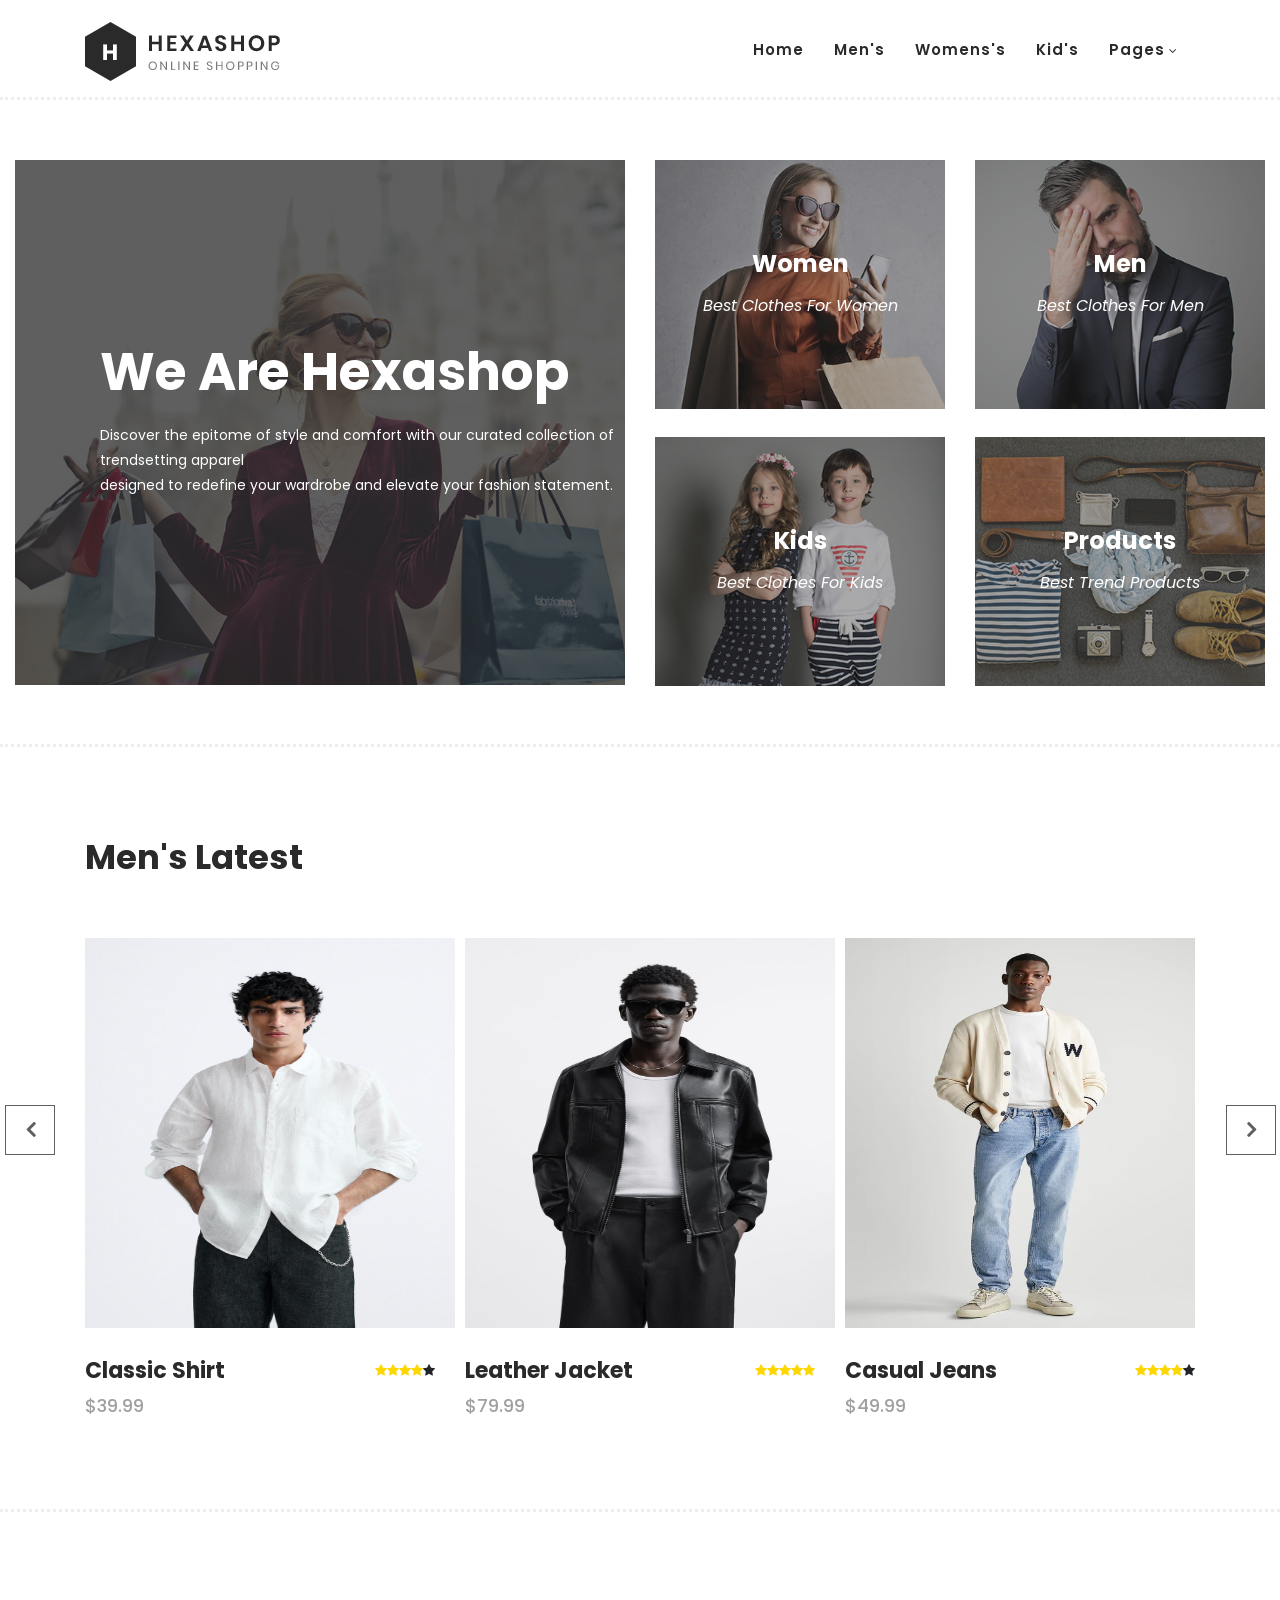
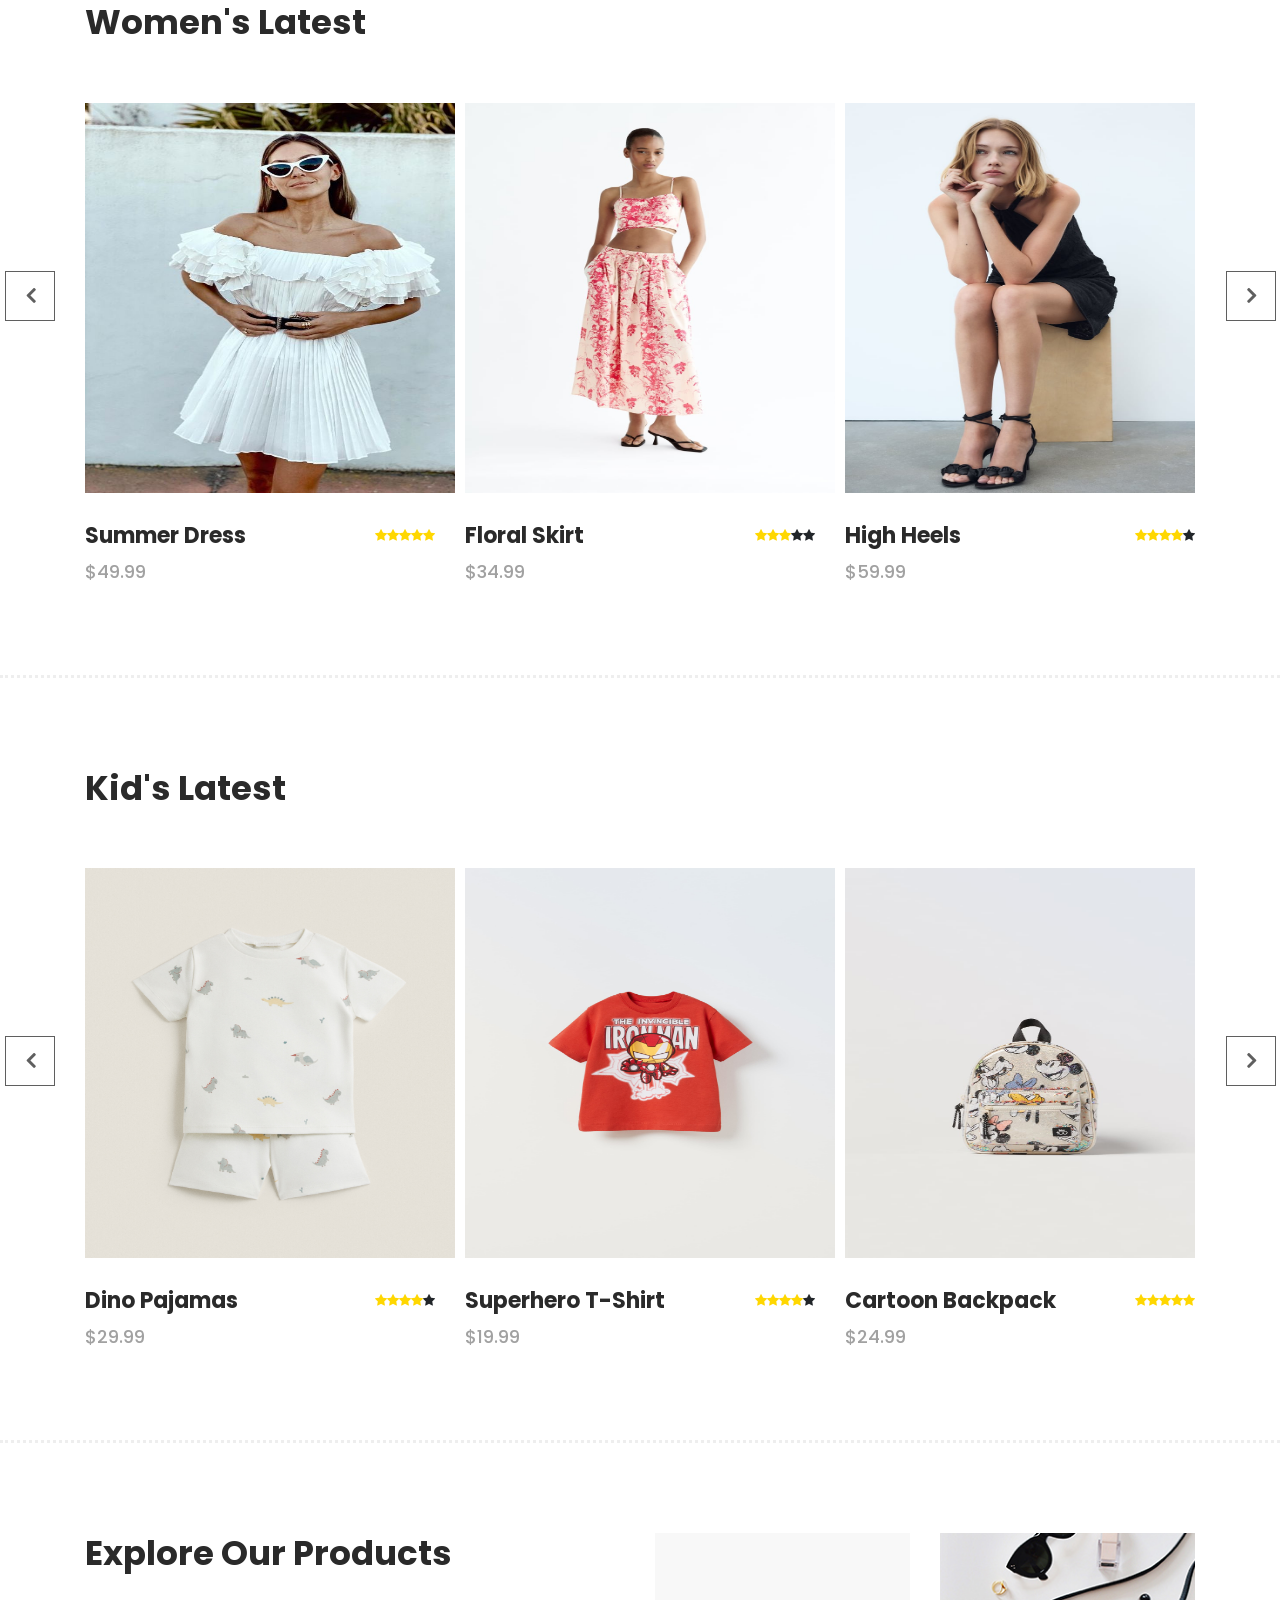
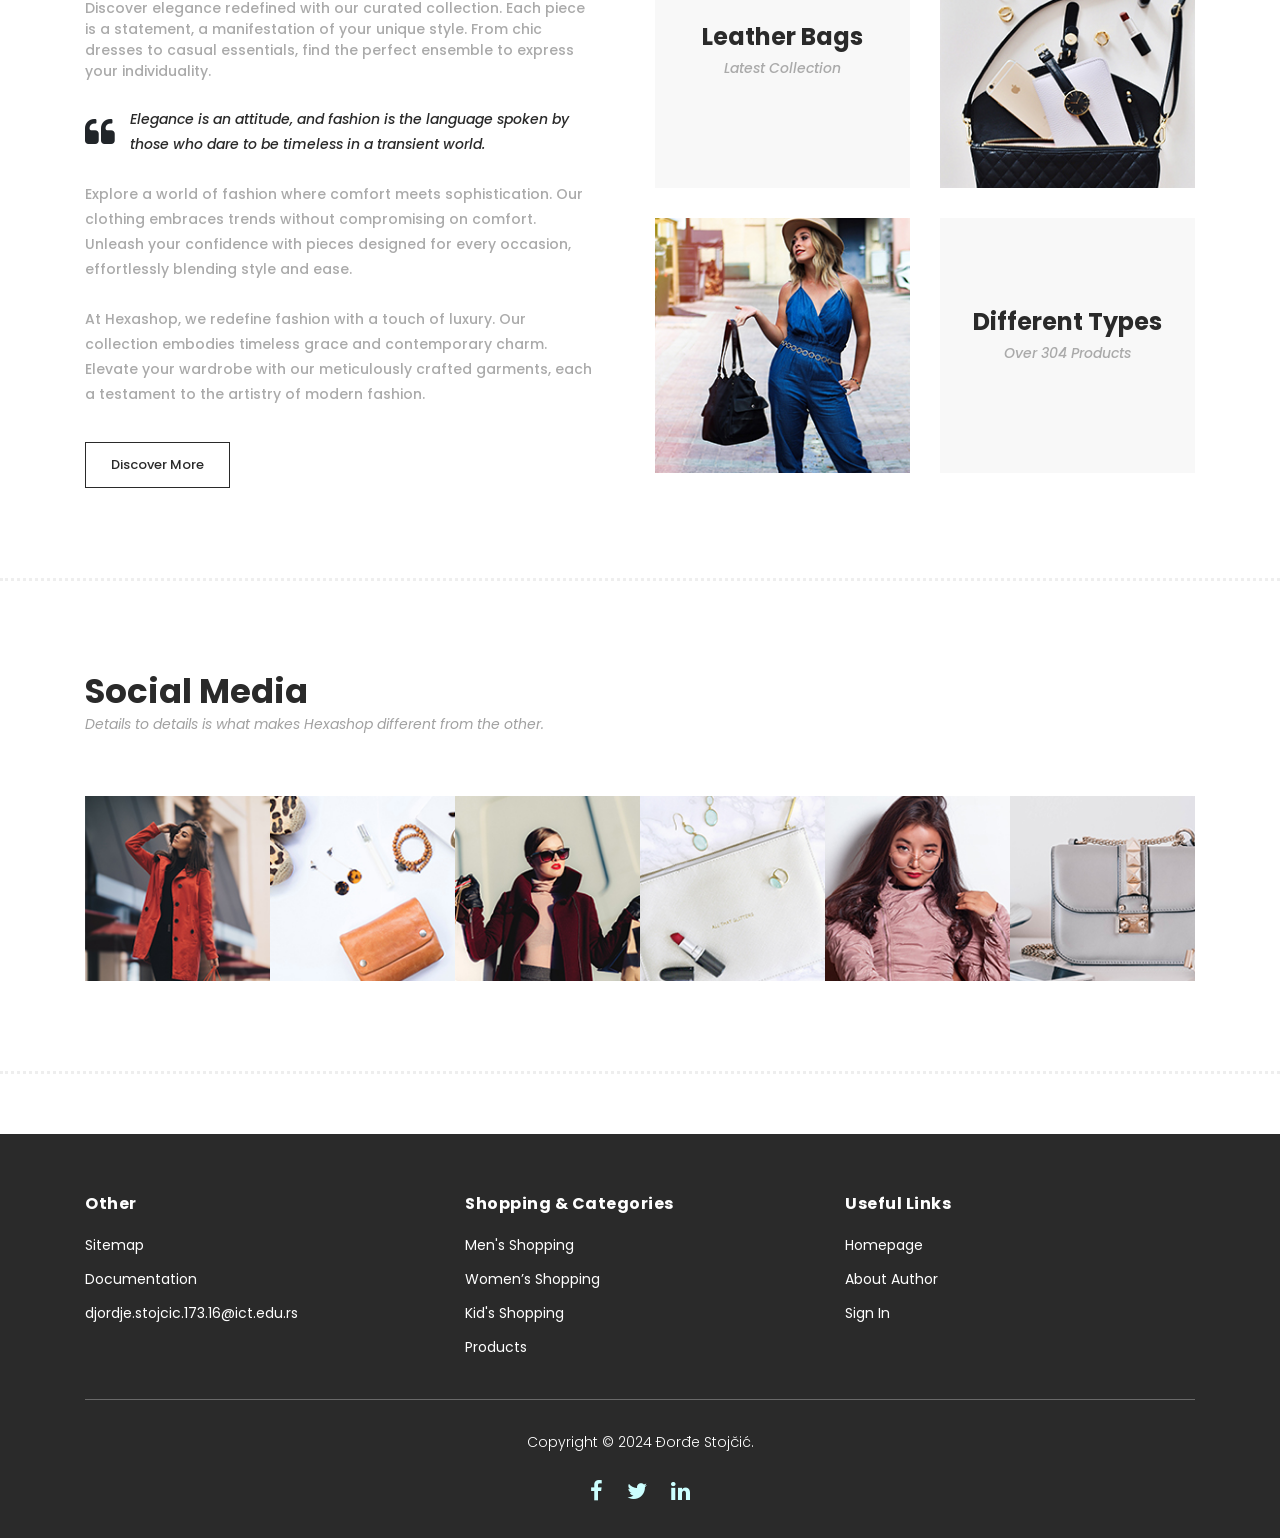
<file: index.html>
<!DOCTYPE html>
<html lang="en">

  <head>
    <meta charset="utf-8">
    <meta name="viewport" content="width=device-width, initial-scale=1, shrink-to-fit=no">
    <meta name="description" content="">
    <meta name="author" content="">
    <link href="https://fonts.googleapis.com/css?family=Poppins:100,200,300,400,500,600,700,800,900&display=swap" rel="stylesheet">

    <title>Hexashop Ecommerce HTML CSS Template</title>


    <!-- Additional CSS Files -->
    <link rel="stylesheet" type="text/css" href="assets/css/bootstrap.min.css">
    <link rel="stylesheet" type="text/css" href="assets/css/font-awesome.css">
    <link rel="stylesheet" href="assets/css/templatemo-hexashop.css">
    <link rel="stylesheet" href="assets/css/owl-carousel.css">
    <link rel="stylesheet" href="assets/css/lightbox.css">
    <link rel="stylesheet" href="assets/css/style.css">
    </head>
    
    <body>

    <!-- ***** Header Area Start ***** -->
    <header class="header-area header-sticky">
        <div class="container">
            <div class="row">
                <div class="col-12">
                    <nav class="main-nav">
                        <a href="index.html" class="logo">
                            <img src="assets/images/logo.png">
                        </a>
                        <ul class="nav">
                            
                        </ul>        
                        <a class='menu-trigger'>
                            <span>Menu</span>
                        </a>
                    </nav>
                </div>
            </div>
        </div>
    </header>
    <div class="main-banner" id="top">
        <div class="container-fluid">
            <div class="row" id="header">
               <!-- Dinamicki ispis XML -->
            </div>
        </div>
    </div>
    <section class="section" id="men">
        <div class="container">
            <div class="row">
                <div class="col-lg-6">
                    <div class="section-heading">
                        <h2>Men's Latest</h2>
                    </div>
                </div>
            </div>
        </div>
        <div class="container">
            <div class="row">
                <div class="col-lg-12">
                    <div class="men-item-carousel">
                        <div class="owl-men-item owl-carousel" id="men-carousel">
                            <!-- Dinamicko ispisvanje JSON -->
                        </div>
                    </div>
                </div>
            </div>
        </div>
    </section>

    <section class="section" id="women">
        <div class="container">
            <div class="row">
                <div class="col-lg-6">
                    <div class="section-heading">
                        <h2>Women's Latest</h2>
                    </div>
                </div>
            </div>
        </div>
        <div class="container">
            <div class="row">
                <div class="col-lg-12">
                    <div class="women-item-carousel">
                        <div class="owl-women-item owl-carousel" id="women-carousel">
                            <!-- Dinamicko ispisvanje JSON -->
                        </div>
                    </div>
                </div>
            </div>
        </div>
    </section>

    <section class="section" id="kids">
        <div class="container">
            <div class="row">
                <div class="col-lg-6">
                    <div class="section-heading">
                        <h2>Kid's Latest</h2>
                    </div>
                </div>
            </div>
        </div>
        <div class="container">
            <div class="row">
                <div class="col-lg-12">
                    <div class="kid-item-carousel">
                        <div class="owl-kid-item owl-carousel" id="kids-carousel">
                            <!-- Dinamicko ispisivanje json podacima -->
                        </div>
                    </div>
                </div>
            </div>
        </div>
    </section>
    <section class="section" id="explore">
        <div class="container">
            <div class="row" id="explore_row">
                <!-- Dinamicko ispisvanje  XML-->
            </div>
        </div>
    </section>
    <section class="section" id="social">
        <div class="container">
            <div class="row">
                <div class="col-lg-12">
                    <div class="section-heading">
                        <h2>Social Media</h2>
                        <span>Details to details is what makes Hexashop different from the other.</span>
                    </div>
                </div>
            </div>
        </div>
        <div class="container">
            <div class="row images" id="instagram">
                <!-- Dinamicki ispis JSON-->
            </div>
        </div>
    </section>

    <footer>
        <div class="container">
            <div class="row" id="footer">
                <!-- Dinamicki ispis JSON-->
            </div>
        </div>
    </footer>
    
    <script src="assets/js/jquery-2.1.0.min.js"></script>

    <script src="assets/js/popper.js"></script>
    <script src="assets/js/bootstrap.min.js"></script>

    <!-- Moj JS -->
    <script src="assets/js/dinamicko-ispisivanje.js"></script>

    <script src="assets/js/owl-carousel.js"></script>
    <script src="assets/js/accordions.js"></script>
    <script src="assets/js/datepicker.js"></script>
    <script src="assets/js/scrollreveal.min.js"></script>
    <script src="assets/js/waypoints.min.js"></script>
    <script src="assets/js/jquery.counterup.min.js"></script>
    <script src="assets/js/imgfix.min.js"></script> 
    <script src="assets/js/slick.js"></script> 
    <script src="assets/js/lightbox.js"></script> 
    <script src="assets/js/isotope.js"></script> 

    <!-- Moj JS -->
    <script src="assets/js/main.js"></script>


    <script>

        $(function() {
            var selectedClass = "";
            $("p").click(function(){
            selectedClass = $(this).attr("data-rel");
            $("#portfolio").fadeTo(50, 0.1);
                $("#portfolio div").not("."+selectedClass).fadeOut();
            setTimeout(function() {
              $("."+selectedClass).fadeIn();
              $("#portfolio").fadeTo(50, 1);
            }, 500);
                
            });
        });

    </script>

  </body>
</html>
</file>
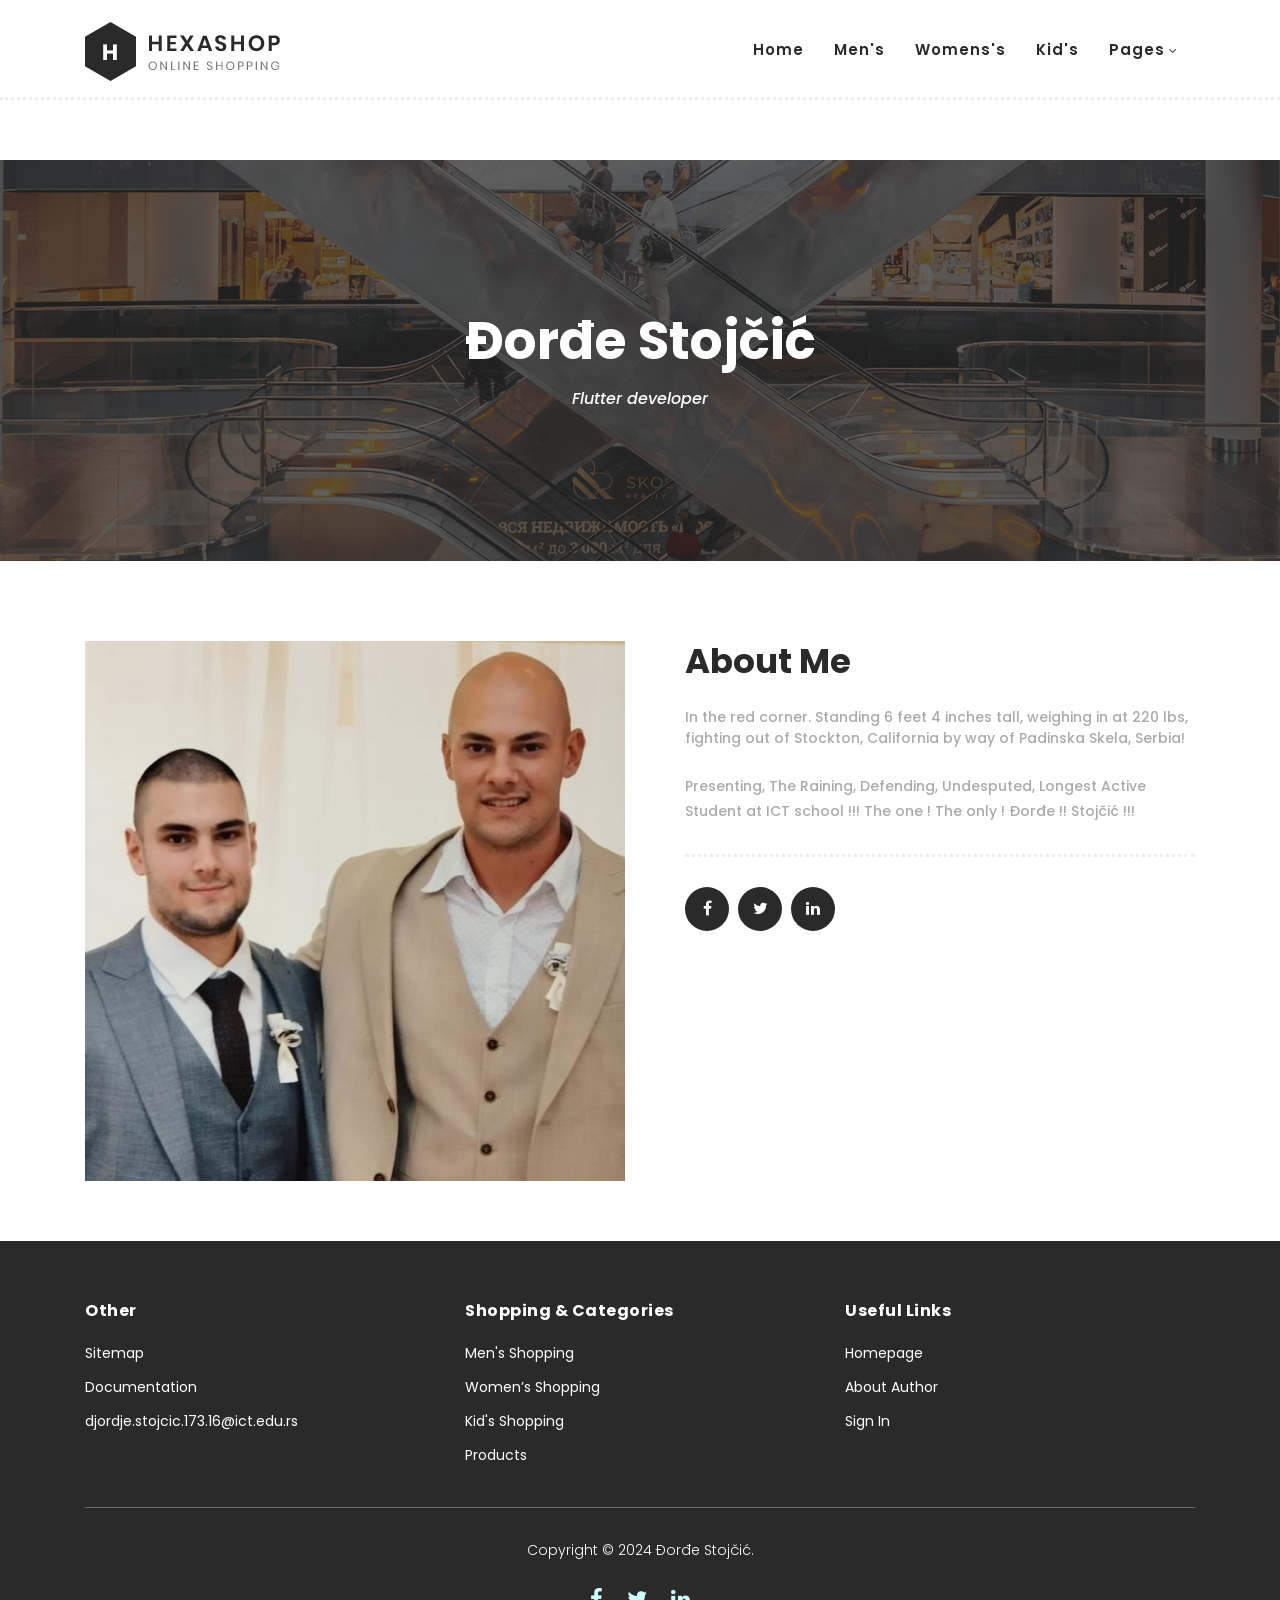
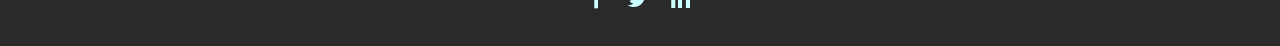
<file: assets/pages/about.html>
<!DOCTYPE html>
<html lang="en">

  <head>
    <meta charset="utf-8">
    <meta name="viewport" content="width=device-width, initial-scale=1, shrink-to-fit=no">
    <meta name="description" content="">
    <meta name="author" content="">
    <link href="https://fonts.googleapis.com/css?family=Poppins:100,200,300,400,500,600,700,800,900&display=swap" rel="stylesheet">

    <title>Hexashop - About Page</title>

    <link rel="stylesheet" type="text/css" href="../css/bootstrap.min.css">
    <link rel="stylesheet" type="text/css" href="../css/font-awesome.css">
    <link rel="stylesheet" href="../css/templatemo-hexashop.css">
    <link rel="stylesheet" href="../css/owl-carousel.css">
    <link rel="stylesheet" href="../css/lightbox.css">
    <link rel="stylesheet" href="../css/style.css">
    </head>
    
    <body>

    <header class="header-area header-sticky">
        <div class="container">
            <div class="row">
                <div class="col-12">
                    <nav class="main-nav">
                        <a href="../../index.html" class="logo">
                            <img src="../images/logo.png">
                        </a>
                        <ul class="nav">
                            <!-- Dinamicko ispisvanje sa json podacima -->
                        </ul>    
                        <a class='menu-trigger'>
                            <span>Menu</span>
                        </a>
                    </nav>
                </div>
            </div>
        </div>
    </header>
    <section id="autor">
            <!-- Dinamicko ispisivanje XML -->
    </section>
    <footer>
        <div class="container">
            <div class="row" id="footer">
                <!-- Dinamicki ispisan -->
            </div>
        </div>
    </footer>
    

   <script src="../js/jquery-2.1.0.min.js"></script>

   <script src="../js/popper.js"></script>
   <script src="../js/bootstrap.min.js"></script>

   <script src="../js/dinamicko-ispisivanje.js"></script>

   <script src="../js/owl-carousel.js"></script>
   <script src="../js/accordions.js"></script>
   <script src="../js/datepicker.js"></script>
   <script src="../js/scrollreveal.min.js"></script>
   <script src="../js/waypoints.min.js"></script>
   <script src="../js/jquery.counterup.min.js"></script>
   <script src="../js/imgfix.min.js"></script> 
   <script src="../js/slick.js"></script> 
   <script src="../js/lightbox.js"></script> 
   <script src="../js/isotope.js"></script> 

    <script>

        $(function() {
            var selectedClass = "";
            $("p").click(function(){
            selectedClass = $(this).attr("data-rel");
            $("#portfolio").fadeTo(50, 0.1);
                $("#portfolio div").not("."+selectedClass).fadeOut();
            setTimeout(function() {
              $("."+selectedClass).fadeIn();
              $("#portfolio").fadeTo(50, 1);
            }, 500);
                
            });
        });

    </script>

  </body>

</html>
</file>
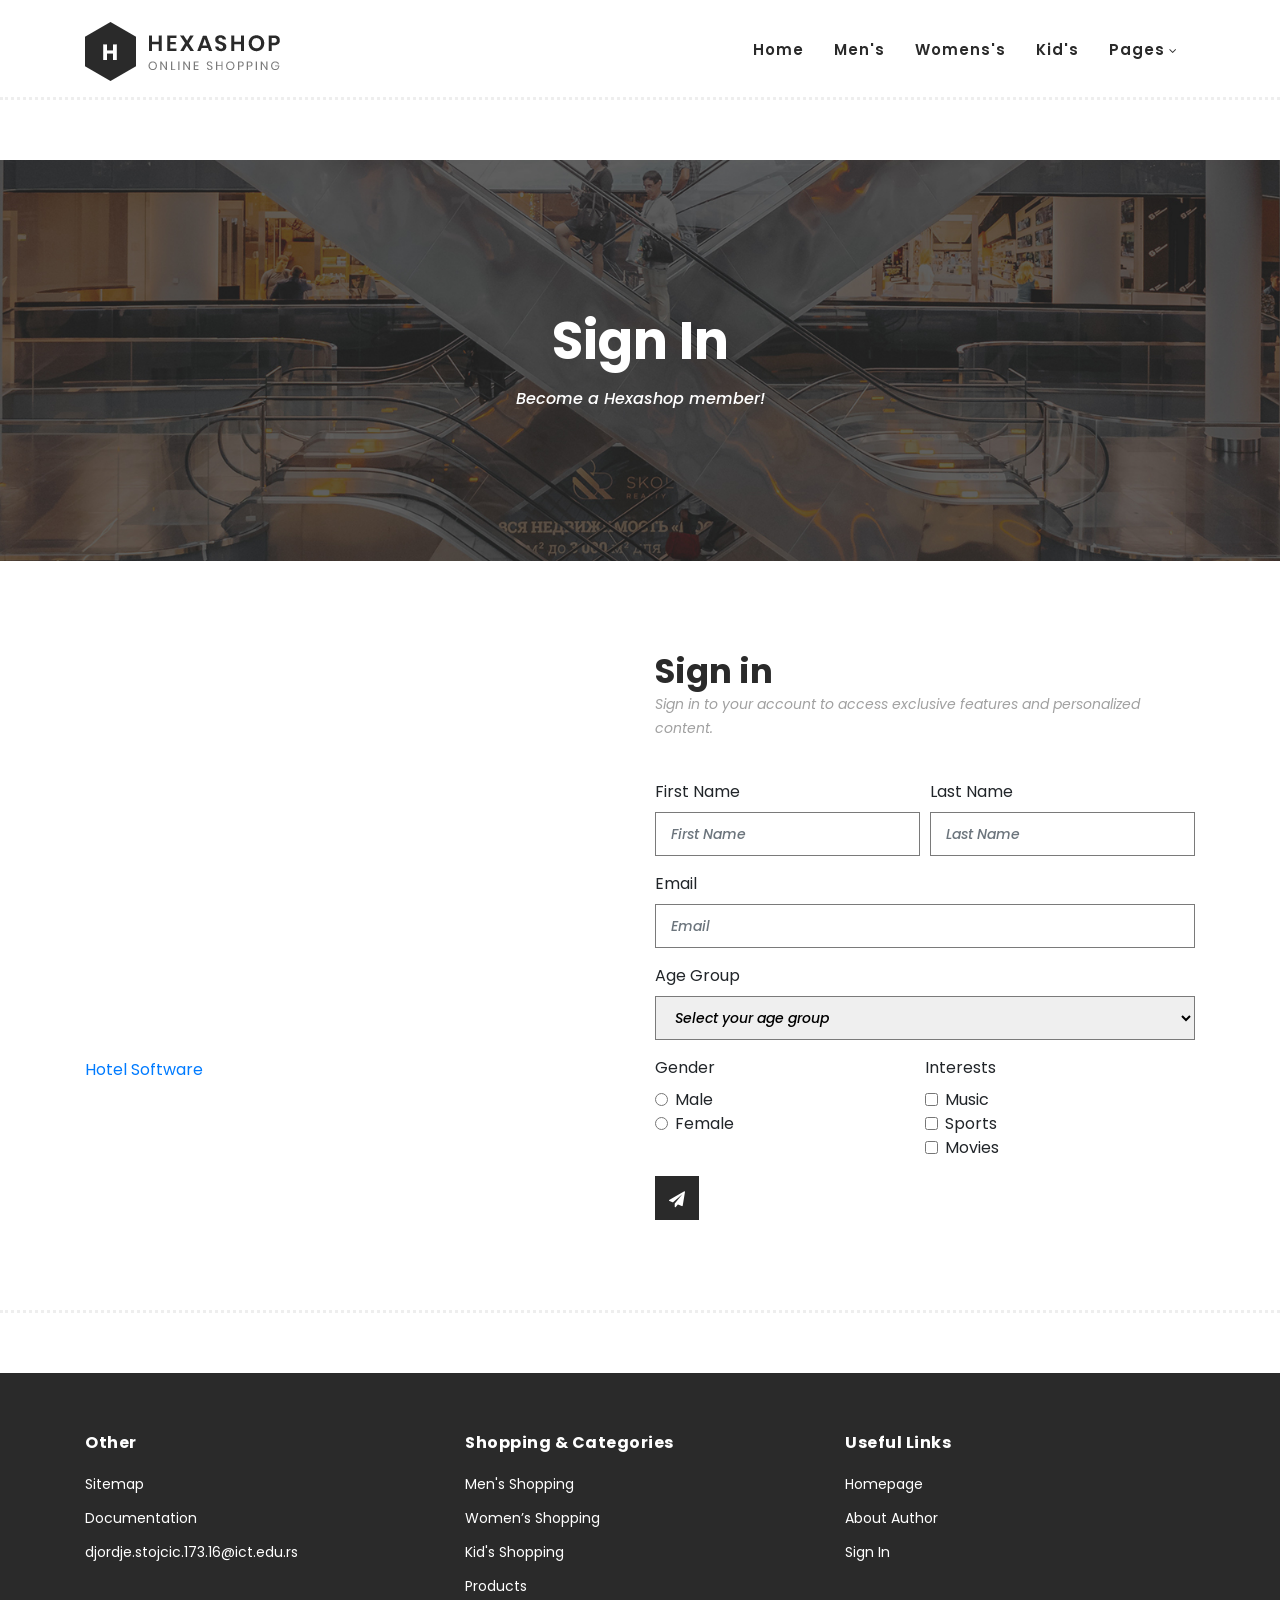
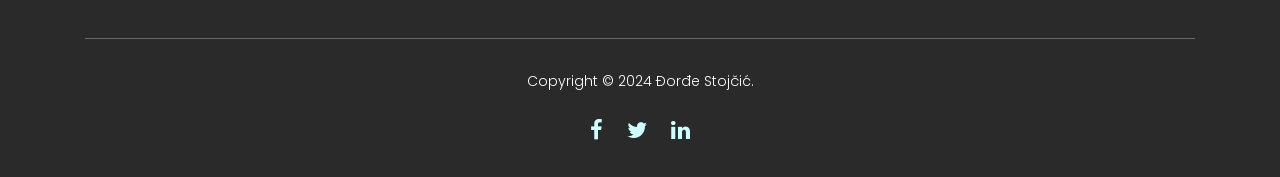
<file: assets/pages/contact.html>
<!DOCTYPE html>
<html lang="en">

  <head>

    <meta charset="utf-8">
    <meta name="viewport" content="width=device-width, initial-scale=1, shrink-to-fit=no">
    <meta name="description" content="">
    <meta name="author" content="">
    <link href="https://fonts.googleapis.com/css?family=Poppins:100,200,300,400,500,600,700,800,900&display=swap" rel="stylesheet">

    <title>Hexashop - Sign In</title>

    <link rel="stylesheet" type="text/css" href="../css/bootstrap.min.css">
    <link rel="stylesheet" type="text/css" href="../css/font-awesome.css">
    <link rel="stylesheet" href="../css/templatemo-hexashop.css">
    <!-- <link rel="stylesheet" href="../css/owl-carousel.css"> -->
    <!-- <link rel="stylesheet" href="../css/lightbox.css"> -->
    <link rel="stylesheet" href="../css/style.css">
    </head>
    
    <body>

    <header class="header-area header-sticky">
        <div class="container">
            <div class="row">
                <div class="col-12">
                    <nav class="main-nav">
                        <a href="../../index.html" class="logo">
                            <img src="../images/logo.png">
                        </a>
                        <ul class="nav">
                            <!-- Dinamicko ispisvanje sa json podacima -->
                        </ul>        
                        <a class='menu-trigger'>
                            <span>Menu</span>
                        </a>
                    </nav>
                </div>
            </div>
        </div>
    </header>
    <!-- ***** Header Area End ***** -->

    <!-- ***** Main Banner Area Start ***** -->
    <div class="page-heading about-page-heading" id="top">
        <div class="container">
            <div class="row">
                <div class="col-lg-12">
                    <div class="inner-content">
                        <h2>Sign In</h2>
                        <span>Become a Hexashop member!</span>
                    </div>
                </div>
            </div>
        </div>
    </div>
    <!-- ***** Main Banner Area End ***** -->

    <!-- ***** Contact Area Starts ***** -->
    <div class="contact-us">
        <div class="container">
            <div class="row">
                <div class="col-lg-6">
                    <div id="map">
                      <!-- You can simply copy and paste "Embed a map" code from Google Maps for any location. -->
                      <iframe width="100%" height="400" frameborder="0" scrolling="no" marginheight="0" marginwidth="0" id="gmap_canvas" src="https://maps.google.com/maps?width=520&amp;height=400&amp;hl=en&amp;q=srpskog%20husarskog%20puka%20%20Belgrade+()&amp;t=&amp;z=12&amp;ie=UTF8&amp;iwloc=B&amp;output=embed"></iframe> <a href='https://www.easybooking.eu/'>Hotel Software</a> <script type='text/javascript' src='https://embedmaps.com/google-maps-authorization/script.js?id=b3772b3721a66ae8eac11699ae40cfd50399f6cb'></script>                
                    </div>
                </div>
                <div class="col-lg-6">
                    <div id="signInContainer" class="container my-5 alert alert-success">
                      <h1>Welcome!</h1>
                      <div id="welcomeMessage" class="alert alert-success my-5"></div>
                      <button id="signOutButton" class="btn btn-primary" onclick="signOut()">Sign Out</button>
                    </div>
                    <div id="signedOut">
                      <div class="section-heading">
                        <h2>Sign in </h2>
                        <span>Sign in to your account to access exclusive features and personalized content.</span>
                    </div>
                    <form class="forma" id="forma">
                      <div class="form-row">
                        <div class="form-group col-md-6">
                          <label for="firstName">First Name</label>
                          <input type="text" class="form-control" id="firstName" name="firstName" placeholder="First Name">
                          <p class="errorMessage"></p>
                        </div>
                        <div class="form-group col-md-6">
                          <label for="lastName">Last Name</label>
                          <input type="text" class="form-control" id="lastName" name="lastName" placeholder="Last Name">
                          <p class="errorMessage"></p>
                        </div>
                      </div>
                
                      <div class="form-group">
                        <label for="emaill">Email</label>
                        <input type="email" class="form-control" id="emaill" name="emaill" placeholder="Email">
                        <p class="errorMessage"></p>
                      </div>
                
                      <div class="form-group">
                        <label for="country">Age Group</label>
                        <select class="select" id="country" required>
                          <option value="0" style="color: #aaa">Select your age group</option>
                          <option value="1">Under 18</option>
                          <option value="2">18-24</option>
                          <option value="3">25-34</option>
                          <option value="4">35-44</option>
                          <option value="5">45-54</option>
                          <option value="6">55-64</option>
                          <option value="7">65+</option>
                        </select>
                        <p class="errorMessage"></p>
                      </div>
                      <div class="row">
                        <div class="form-group col-6">
                          <label>Gender</label>
                          <div class="form-check">
                            <input class="form-check-input" name="rbGender" type="radio" name="gender" id="male" value="male" required>
                            <label class="form-check-label" for="male">Male</label>
                          </div>
                          <div class="form-check">
                            <input class="form-check-input" name="rbGender" type="radio" name="gender" id="female" value="female" required>
                            <label class="form-check-label" for="female">Female</label>
                          </div>
                          <p class="errorMessage"></p>
                        </div>
                        <div class="form-group">
                          <label>Interests</label>
                          <div class="form-check">
                            <input class="form-check-input" name="cbInterest" type="checkbox" id="music" value="music">
                            <label class="form-check-label" for="music">Music</label>
                          </div>
                          <div class="form-check">
                            <input class="form-check-input" name="cbInterest" type="checkbox" id="sports" value="sports">
                            <label class="form-check-label" for="sports">Sports</label>
                          </div>
                          <div class="form-check">
                            <input class="form-check-input" name="cbInterest" type="checkbox" id="movies" value="movies">
                            <label class="form-check-label" for="movies">Movies</label>
                          </div>
                          <p class="errorMessage"></p>
                        </div>
                      </div>
                      <fieldset>
                        <button type="button" id="form-submit" class="main-dark-button" onclick="sumitovanje()"><i class="fa fa-paper-plane"></i></button>
                      </fieldset>
                      <p class="alert alert-success my-3" id="success">

                      </p>
                    </form>
                    </div>
                    
                </div>
                
            </div>
            
        </div>
    </div>
    <footer>
        <div class="container">
            <div class="row" id="footer">
                <!-- Dinamicki ispisan -->
            </div>
        </div>
    </footer>
    

   <script src="../js/jquery-2.1.0.min.js"></script>

   <!-- <script src="../js/popper.js"></script> -->
   <!-- <script src="../js/bootstrap.min.js"></script> -->

   <script src="../js/dinamicko-ispisivanje.js"></script>
   <script src="../js/main.js"></script>

   <!-- <script src="../js/owl-carousel.js"></script> -->
   <!-- <script src="../js/accordions.js"></script>
   <script src="../js/datepicker.js"></script>
   <script src="../js/scrollreveal.min.js"></script>
   <script src="../js/waypoints.min.js"></script> -->
   <!-- <script src="../js/jquery.counterup.min.js"></script> -->
   <!-- <script src="../js/imgfix.min.js"></script>  -->
   <!-- <script src="../js/slick.js"></script>  -->
   <!-- <script src="../js/lightbox.js"></script>  -->
   <!-- <script src="../js/isotope.js"></script>  -->
   
    <script>
        $(function() {
            var selectedClass = "";
            $("p").click(function(){
            selectedClass = $(this).attr("data-rel");
            $("#portfolio").fadeTo(50, 0.1);
                $("#portfolio div").not("."+selectedClass).fadeOut();
            setTimeout(function() {
              $("."+selectedClass).fadeIn();
              $("#portfolio").fadeTo(50, 1);
            }, 500);
                
            });
        });

    </script>

  </body>

</html>
</file>
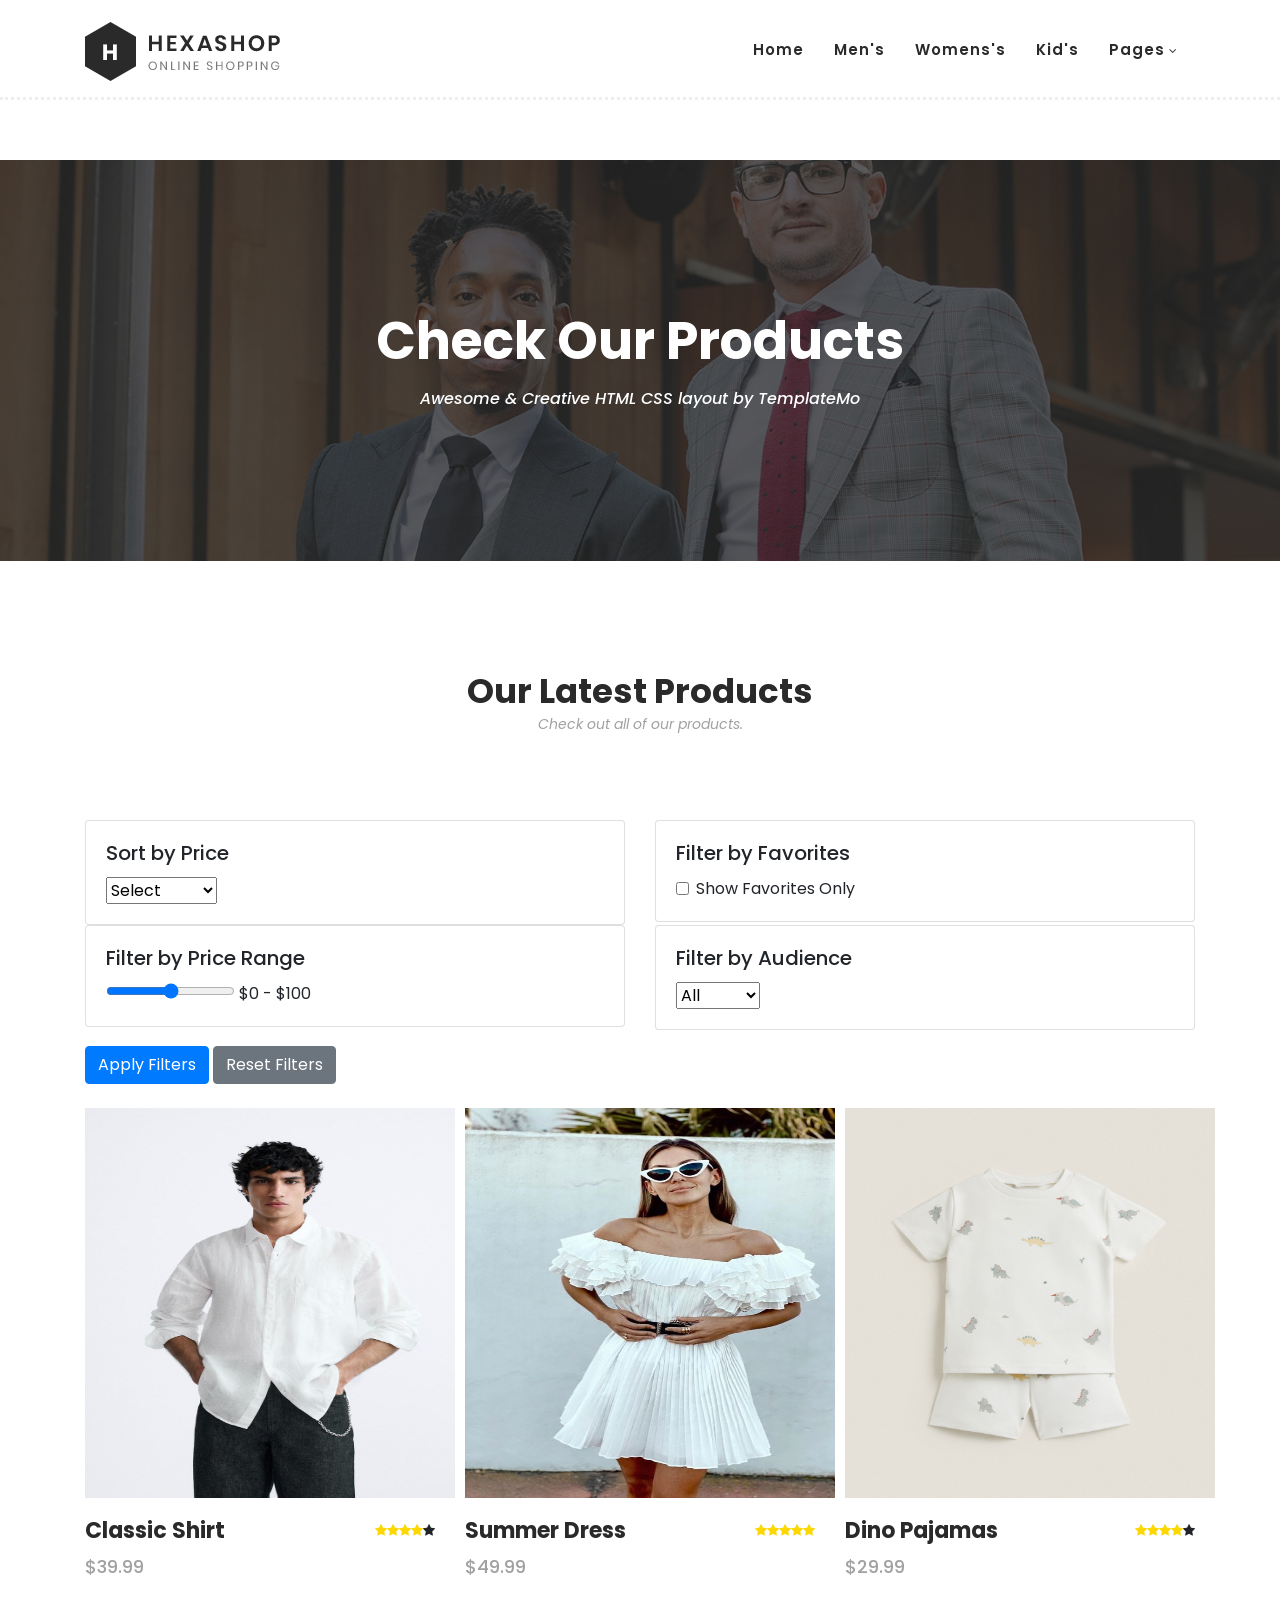
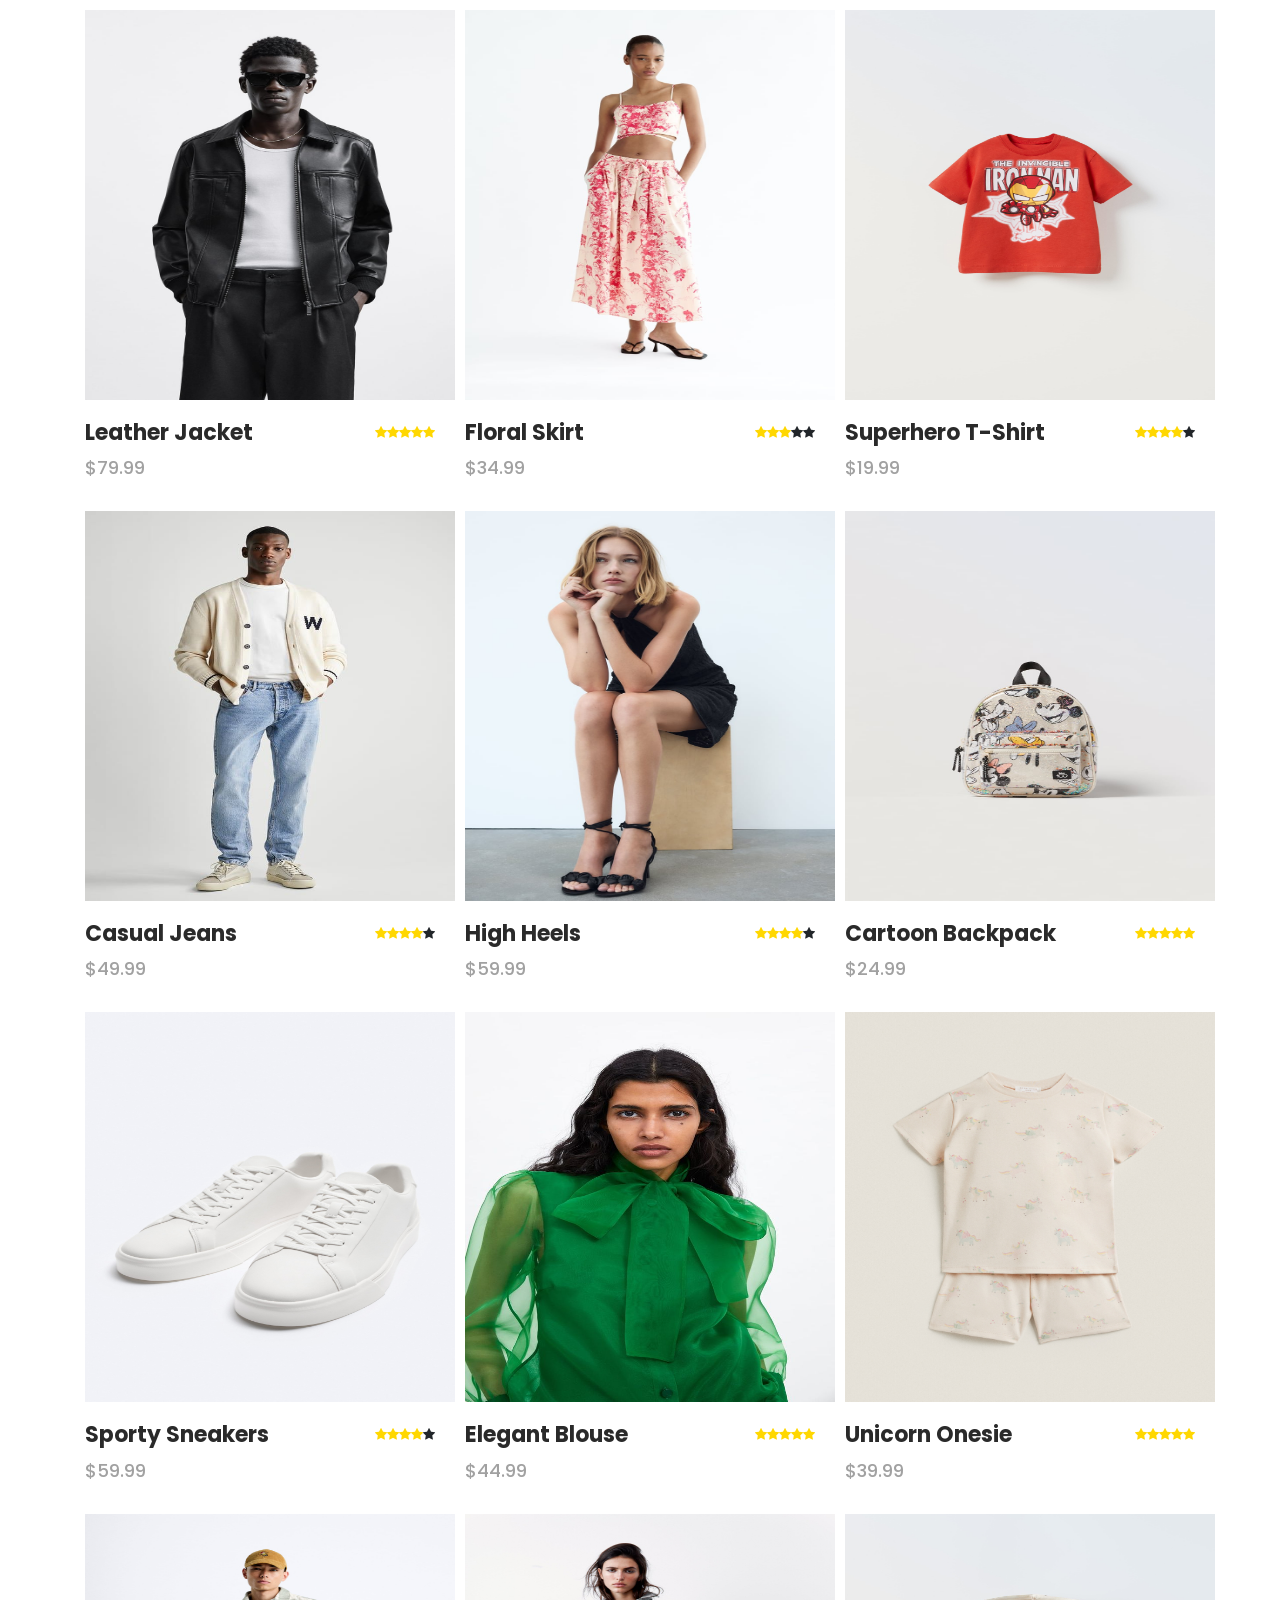
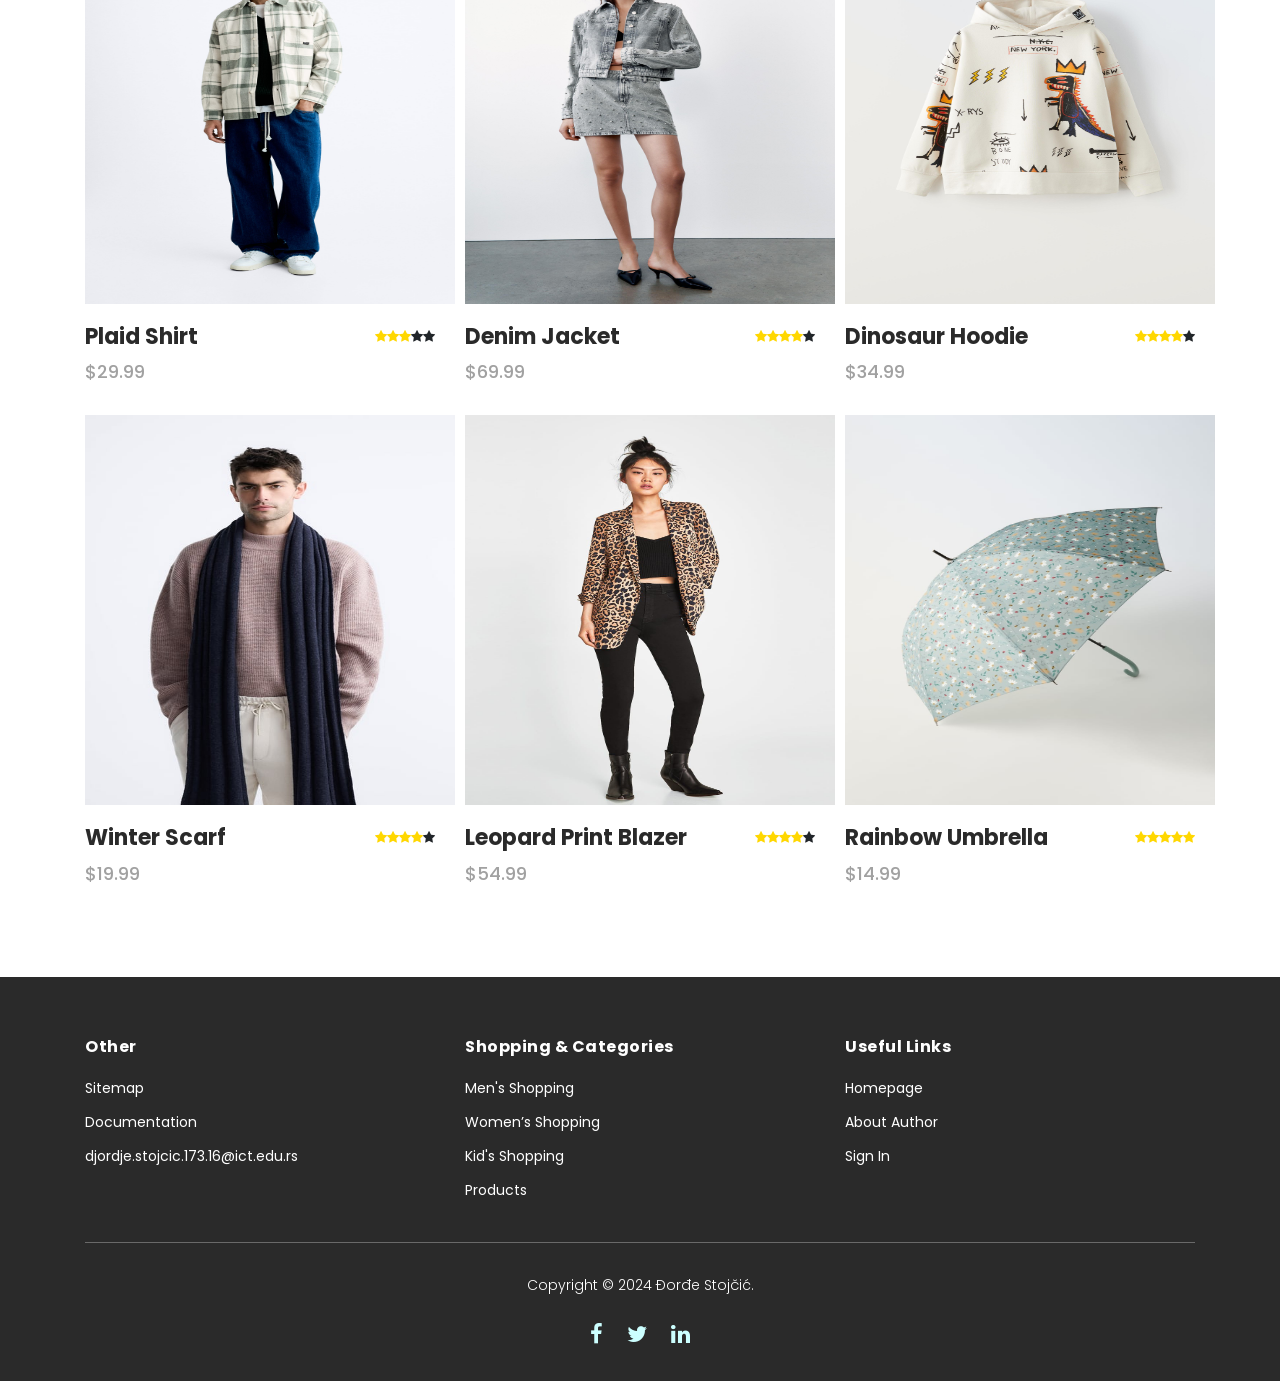
<file: assets/pages/products.html>
<!DOCTYPE html>
<html lang="en">

  <head>

    <meta charset="utf-8">
    <meta name="viewport" content="width=device-width, initial-scale=1, shrink-to-fit=no">
    <meta name="description" content="">
    <meta name="author" content="">
    <link href="https://fonts.googleapis.com/css?family=Poppins:100,200,300,400,500,600,700,800,900&display=swap" rel="stylesheet">

    <title>Hexashop - Product Listing Page</title>

    <link rel="stylesheet" type="text/css" href="../css/bootstrap.min.css">
    <link rel="stylesheet" type="text/css" href="../css/font-awesome.css">
    <link rel="stylesheet" href="../css/templatemo-hexashop.css">
    <link rel="stylesheet" href="../css/owl-carousel.css">
    <link rel="stylesheet" href="../css/lightbox.css">
    <link rel="stylesheet" href="../css/style.css">
    </head>
    
    <body>
    
    <header class="header-area header-sticky">
        <div class="container">
            <div class="row">
                <div class="col-12">
                    <nav class="main-nav">
                        <a href="../../index.html" class="logo">
                            <img src="../images/logo.png">
                        </a>
                        <ul class="nav">

                            <!-- Dinamicko ispisvanje sa json podacima -->
                            
                        </ul>     
                        <a class='menu-trigger'>
                            <span>Menu</span>
                        </a>
                    </nav>
                </div>
            </div>
        </div>
    </header>

    <!-- ***** Main Banner Area Start ***** -->
    <div class="page-heading" id="top">
        <div class="container">
            <div class="row">
                <div class="col-lg-12">
                    <div class="inner-content">
                        <h2>Check Our Products</h2>
                        <span>Awesome &amp; Creative HTML CSS layout by TemplateMo</span>
                    </div>
                </div>
            </div>
        </div>
    </div>
    <!-- ***** Main Banner Area End ***** -->


    <!-- ***** Products Area Starts ***** -->
    <section class="section" id="products">
        <div class="container">
            <div class="row">
                <div class="col-lg-12">
                    <div class="section-heading">
                        <h2>Our Latest Products</h2>
                        <span>Check out all of our products.</span>
                    </div>
                </div>
            </div>
        </div>
        <form id="formaFilter">
            <div class="container my-4">
                <div class="row">
                  <!-- Sort by Price -->
                  <div class="col-md-6">
                    <div class="card">
                      <div class="card-body">
                        <h5 class="card-title">Sort by Price</h5>
                        <select class="form-select" id="price">
                          <option value="0">Select</option>
                          <option value="1">Low to High</option>
                          <option value="2">High to Low</option>
                        </select>
                      </div>
                    </div>
                  </div>
            
                  <!-- Filter by Favorites -->
                  <div class="col-md-6">
                    <div class="card">
                      <div class="card-body">
                        <h5 class="card-title">Filter by Favorites</h5>
                        <div class="form-check">
                          <input class="form-check-input" type="checkbox" value="" id="favoritesCheckbox">
                          <label class="form-check-label" for="favoritesCheckbox">Show Favorites Only</label>
                        </div>
                      </div>
                    </div>
                  </div>

                  <div class="col-md-6">
                    <div class="card">
                      <div class="card-body">
                        <h5 class="card-title">Filter by Price Range</h5>
                        <input type="range" class="form-range" min="0" max="200" id="priceRange">
                        <span id="priceRangeValue">$0 - $100</span>
                      </div>
                    </div>
                  </div>
                  
                  <!-- Nije moj kod -->
                  <script>
                    let priceRangeInput = document.getElementById('priceRange');
                    priceRangeInput.addEventListener('input', function() {
                    let priceRangeValue = document.getElementById('priceRangeValue');
                    priceRangeValue.textContent = '$0 - $' + priceRangeInput.value;
                    });
                  </script>
            
                  <div class="col-md-6">
                    <div class="card">
                      <div class="card-body">
                        <h5 class="card-title">Filter by Audience</h5>
                        <select class="form-select" id="audience">
                          <option value="all">All</option>
                          <option value="men">Men</option>
                          <option value="women">Women</option>
                          <option value="kids">Kids</option>
                        </select>
                      </div>
                    </div>
                  </div>
                  <div class="col-md-4">
                    <button type="button" class="btn btn-primary mt-3" id="applyFiltersBtn" onclick="applyFilters()">Apply Filters</button>

                    <button type="button" class="btn btn-secondary mt-3" id="resetFiltersBtn" onclick="resetFilters()">Reset Filters</button>
                </div>
                </div>
            </div>
        </form>
        <div class="container">
            <div class="row" id="proizvodi1">
                
            </div>
        </div>
    </section>

    <footer>
        <div class="container">
            <div class="row" id="footer">
                <!-- Dinamicki ispisan -->
            </div>
        </div>
    </footer>
    

   <script src="../js/jquery-2.1.0.min.js"></script>

   <script src="../js/popper.js"></script>
   <script src="../js/bootstrap.min.js"></script>


   <script src="../js/owl-carousel.js"></script>
   <script src="../js/accordions.js"></script>
   <script src="../js/datepicker.js"></script>
   <script src="../js/scrollreveal.min.js"></script>
   <script src="../js/waypoints.min.js"></script>
   <script src="../js/jquery.counterup.min.js"></script>
   <script src="../js/imgfix.min.js"></script> 
   <script src="../js/slick.js"></script> 
   <script src="../js/lightbox.js"></script> 
   <script src="../js/isotope.js"></script> 
   <script src="../js/dinamicko-ispisivanje.js"></script>
   <script src="../js/main.js"></script>

    <script>

        $(function() {
            var selectedClass = "";
            $("p").click(function(){
            selectedClass = $(this).attr("data-rel");
            $("#portfolio").fadeTo(50, 0.1);
                $("#portfolio div").not("."+selectedClass).fadeOut();
            setTimeout(function() {
              $("."+selectedClass).fadeIn();
              $("#portfolio").fadeTo(50, 1);
            }, 500);
                
            });
        });

    </script>

  </body>

</html>
</file>
<file: assets/css/templatemo-hexashop.css>
/*

TemplateMo 571 Hexashop

https://templatemo.com/tm-571-hexashop

*/

/* ---------------------------------------------
Table of contents
------------------------------------------------
01. font & reset css
02. reset
03. global styles
04. header
05. banner
06. features
07. testimonials
08. contact
09. footer
10. preloader
11. search
12. portfolio

--------------------------------------------- */
/* 
---------------------------------------------
font & reset css
--------------------------------------------- 
*/
@import url("https://fonts.googleapis.com/css?family=Poppins:100,200,300,400,500,600,700,800,900");
/* 
---------------------------------------------
reset
--------------------------------------------- 
*/
html, body, div, span, applet, object, iframe, h1, h2, h3, h4, h5, h6, p, blockquote, div
pre, a, abbr, acronym, address, big, cite, code, del, dfn, em, font, img, ins, kbd, q,
s, samp, small, strike, strong, sub, sup, tt, var, b, u, i, center, dl, dt, dd, ol, ul, li,
figure, header, nav, section, article, aside, footer, figcaption {
  margin: 0;
  padding: 0;
  border: 0;
  outline: 0;
}

.clearfix:after {
  content: ".";
  display: block;
  clear: both;
  visibility: hidden;
  line-height: 0;
  height: 0;
}

.clearfix {
  display: inline-block;
}

html[xmlns] .clearfix {
  display: block;
}

* html .clearfix {
  height: 1%;
}

ul, li {
  padding: 0;
  margin: 0;
  list-style: none;
}

header, nav, section, article, aside, footer, hgroup {
  display: block;
}

* {
  box-sizing: border-box;
}

html, body {
  font-family: 'Poppins', sans-serif;
  font-weight: 400;
  background-color: #fff;
  font-size: 16px;
  -ms-text-size-adjust: 100%;
  -webkit-font-smoothing: antialiased;
  -moz-osx-font-smoothing: grayscale;
}

a {
  text-decoration: none !important;
}

h1, h2, h3, h4, h5, h6 {
  margin-top: 0px;
  margin-bottom: 0px;
}

ul {
  margin-bottom: 0px;
}

p {
  font-size: 14px;
  line-height: 25px;
  color: #2a2a2a;
}

/* 
---------------------------------------------
global styles
--------------------------------------------- 
*/
html,
body {
  background: #fff;
  font-family: 'Poppins', sans-serif;
}

::selection {
  background: #2a2a2a;
  color: #fff;
}

::-moz-selection {
  background: #2a2a2a;
  color: #fff;
}

@media (max-width: 991px) {
  html, body {
    overflow-x: hidden;
  }
  .mobile-top-fix {
    margin-top: 30px;
    margin-bottom: 0px;
  }
  .mobile-bottom-fix {
    margin-bottom: 30px;
  }
  .mobile-bottom-fix-big {
    margin-bottom: 60px;
  }
}

.main-border-button a {
  font-size: 13px;
  color: #fff;
  border: 1px solid #fff;
  padding: 12px 25px;
  display: inline-block;
  font-weight: 500;
  transition: all .3s;
}

.main-border-button a:hover {
  background-color: #fff;
  color: #2a2a2a;
}

.main-white-button a {
  font-size: 13px;
  color: #2a2a2a;
  background-color: #fff;
  padding: 12px 25px;
  display: inline-block;
  border-radius: 3px;
  font-weight: 600;
  transition: all .3s;
}

.main-white-button a:hover {
  opacity: 0.9;
}

.main-text-button a {
  font-size: 13px;
  color: #fff;
  font-weight: 600;
  transition: all .3s;
}

.main-text-button a:hover {
  opacity: 0.9;
}

.section-heading h2 {
  font-size: 34px;
  font-weight: 700;
  color: #2a2a2a;
}

.section-heading span {
  font-size: 14px;
  color: #a1a1a1;
  font-style: italic;
  font-weight: 400;
}



/* 
---------------------------------------------
header
--------------------------------------------- 
*/

.background-header {
  border-bottom: none !important;
  background-color: #fff;
  height: 80px!important;
  position: fixed!important;
  top: 0px;
  left: 0px;
  right: 0px;
  box-shadow: 0px 0px 10px rgba(0,0,0,0.15)!important;
}

.background-header .logo,
.background-header .main-nav .nav li a {
  color: #1e1e1e!important;
}

.background-header .main-nav .nav li:hover a {
  color: #2a2a2a!important;
}

.background-header .nav li a.active {
  color: #2a2a2a!important;
}

.header-area {
  border-bottom: 3px dotted #eee;
  box-shadow: none;
  background-color: #fff;
  position: absolute;
  top: 0px;
  left: 0px;
  right: 0px;
  z-index: 100;
  height: 100px;
  -webkit-transition: all .5s ease 0s;
  -moz-transition: all .5s ease 0s;
  -o-transition: all .5s ease 0s;
  transition: all .5s ease 0s;
}

.header-area .main-nav {
  min-height: 80px;
  background: transparent;
}

.header-area .main-nav .logo {
  line-height: 100px;
  color: #fff;
  font-size: 28px;
  font-weight: 700;
  text-transform: uppercase;
  letter-spacing: 2px;
  float: left;
  -webkit-transition: all 0.3s ease 0s;
  -moz-transition: all 0.3s ease 0s;
  -o-transition: all 0.3s ease 0s;
  transition: all 0.3s ease 0s;
}

.background-header .main-nav .logo {
  line-height: 75px;
}

.background-header .nav {
  margin-top: 20px !important;
}

.header-area .main-nav .nav {
  float: right;
  margin-top: 30px;
  margin-right: 0px;
  background-color: transparent;
  -webkit-transition: all 0.3s ease 0s;
  -moz-transition: all 0.3s ease 0s;
  -o-transition: all 0.3s ease 0s;
  transition: all 0.3s ease 0s;
  position: relative;
  z-index: 999;
}

.header-area .main-nav .nav li {
  padding-left: 15px;
  padding-right: 15px;
}

.header-area .main-nav .nav li:last-child {
  padding-right: 0px;
}

.header-area .main-nav .nav li a {
  display: block;
  font-weight: 600;
  font-size: 15px;
  color: #2a2a2a;
  text-transform: capitalize;
  -webkit-transition: all 0.3s ease 0s;
  -moz-transition: all 0.3s ease 0s;
  -o-transition: all 0.3s ease 0s;
  transition: all 0.3s ease 0s;
  height: 40px;
  line-height: 40px;
  border: transparent;
  letter-spacing: 1px;
}

.header-area .main-nav .nav li a {
  color: #2a2a2a;
}

.header-area .main-nav .nav li:hover a,
.header-area .main-nav .nav li a.active {
  color: #aaa!important;
}

.background-header .main-nav .nav li:hover a,
.background-header .main-nav .nav li a.active {
  color: #aaa!important;
  opacity: 1;
}

.header-area .main-nav .nav li.submenu {
  position: relative;
  padding-right: 30px;
}

.header-area .main-nav .nav li.submenu:after {
  font-family: FontAwesome;
  content: "\f107";
  font-size: 12px;
  color: #2a2a2a;
  position: absolute;
  right: 18px;
  top: 12px;
}

.background-header .main-nav .nav li.submenu:after {
  color: #2a2a2a;
}

.header-area .main-nav .nav li.submenu ul {
  position: absolute;
  width: 200px;
  box-shadow: 0 2px 28px 0 rgba(0, 0, 0, 0.06);
  overflow: hidden;
  top: 50px;
  opacity: 0;
  transform: translateY(+2em);
  visibility: hidden;
  z-index: -1;
  transition: all 0.3s ease-in-out 0s, visibility 0s linear 0.3s, z-index 0s linear 0.01s;
}

.header-area .main-nav .nav li.submenu ul li {
  margin-left: 0px;
  padding-left: 0px;
  padding-right: 0px;
}

.header-area .main-nav .nav li.submenu ul li a {
  opacity: 1;
  display: block;
  background: #f7f7f7;
  color: #2a2a2a!important;
  padding-left: 20px;
  height: 40px;
  line-height: 40px;
  -webkit-transition: all 0.3s ease 0s;
  -moz-transition: all 0.3s ease 0s;
  -o-transition: all 0.3s ease 0s;
  transition: all 0.3s ease 0s;
  position: relative;
  font-size: 13px;
  font-weight: 400;
  border-bottom: 1px solid #eee;
}

.header-area .main-nav .nav li.submenu ul li a:hover {
  background: #fff;
  color: #aaa!important;
  padding-left: 25px;
}

.header-area .main-nav .nav li.submenu ul li a:hover:before {
  width: 3px;
}

.header-area .main-nav .nav li.submenu:hover ul {
  visibility: visible;
  opacity: 1;
  z-index: 1;
  transform: translateY(0%);
  transition-delay: 0s, 0s, 0.3s;
}

.header-area .main-nav .menu-trigger {
  cursor: pointer;
  display: block;
  position: absolute;
  top: 33px;
  width: 32px;
  height: 40px;
  text-indent: -9999em;
  z-index: 99;
  right: 40px;
  display: none;
}

.background-header .main-nav .menu-trigger {
  top: 23px;
}

.header-area .main-nav .menu-trigger span,
.header-area .main-nav .menu-trigger span:before,
.header-area .main-nav .menu-trigger span:after {
  -moz-transition: all 0.4s;
  -o-transition: all 0.4s;
  -webkit-transition: all 0.4s;
  transition: all 0.4s;
  background-color: #1e1e1e;
  display: block;
  position: absolute;
  width: 30px;
  height: 2px;
  left: 0;
}

.background-header .main-nav .menu-trigger span,
.background-header .main-nav .menu-trigger span:before,
.background-header .main-nav .menu-trigger span:after {
  background-color: #1e1e1e;
}

.header-area .main-nav .menu-trigger span:before,
.header-area .main-nav .menu-trigger span:after {
  -moz-transition: all 0.4s;
  -o-transition: all 0.4s;
  -webkit-transition: all 0.4s;
  transition: all 0.4s;
  background-color: #1e1e1e;
  display: block;
  position: absolute;
  width: 30px;
  height: 2px;
  left: 0;
  width: 75%;
}

.background-header .main-nav .menu-trigger span:before,
.background-header .main-nav .menu-trigger span:after {
  background-color: #1e1e1e;
}

.header-area .main-nav .menu-trigger span:before,
.header-area .main-nav .menu-trigger span:after {
  content: "";
}

.header-area .main-nav .menu-trigger span {
  top: 16px;
}

.header-area .main-nav .menu-trigger span:before {
  -moz-transform-origin: 33% 100%;
  -ms-transform-origin: 33% 100%;
  -webkit-transform-origin: 33% 100%;
  transform-origin: 33% 100%;
  top: -10px;
  z-index: 10;
}

.header-area .main-nav .menu-trigger span:after {
  -moz-transform-origin: 33% 0;
  -ms-transform-origin: 33% 0;
  -webkit-transform-origin: 33% 0;
  transform-origin: 33% 0;
  top: 10px;
}

.header-area .main-nav .menu-trigger.active span,
.header-area .main-nav .menu-trigger.active span:before,
.header-area .main-nav .menu-trigger.active span:after {
  background-color: transparent;
  width: 100%;
}

.header-area .main-nav .menu-trigger.active span:before {
  -moz-transform: translateY(6px) translateX(1px) rotate(45deg);
  -ms-transform: translateY(6px) translateX(1px) rotate(45deg);
  -webkit-transform: translateY(6px) translateX(1px) rotate(45deg);
  transform: translateY(6px) translateX(1px) rotate(45deg);
  background-color: #1e1e1e;
}

.background-header .main-nav .menu-trigger.active span:before {
  background-color: #1e1e1e;
}

.header-area .main-nav .menu-trigger.active span:after {
  -moz-transform: translateY(-6px) translateX(1px) rotate(-45deg);
  -ms-transform: translateY(-6px) translateX(1px) rotate(-45deg);
  -webkit-transform: translateY(-6px) translateX(1px) rotate(-45deg);
  transform: translateY(-6px) translateX(1px) rotate(-45deg);
  background-color: #1e1e1e;
}

.background-header .main-nav .menu-trigger.active span:after {
  background-color: #1e1e1e;
}

.header-area.header-sticky {
  min-height: 80px;
}

.header-area .nav {
  margin-top: 30px;
}

.header-area.header-sticky .nav li a.active {
  color: #aaa;
}

@media (max-width: 1200px) {
  .header-area .main-nav .nav li {
    padding-left: 12px;
    padding-right: 12px;
  }
  .header-area .main-nav:before {
    display: none;
  }
}

@media (max-width: 767px) {
  .header-area .main-nav .logo {
    color: #1e1e1e;
  }
  .header-area.header-sticky .nav li a:hover,
  .header-area.header-sticky .nav li a.active {
    color: #aaa!important;
    opacity: 1;
  }
  .header-area.header-sticky .nav li.search-icon a {
    width: 100%;
  }
  .header-area {
    background-color: #f7f7f7;
    padding: 0px 15px;
    height: 100px;
    box-shadow: none;
    text-align: center;
  }
  .header-area .container {
    padding: 0px;
  }
  .header-area .logo {
    margin-left: 30px;
  }
  .header-area .menu-trigger {
    display: block !important;
  }
  .header-area .main-nav {
    overflow: hidden;
  }
  .header-area .main-nav .nav {
    float: none;
    width: 100%;
    display: none;
    -webkit-transition: all 0s ease 0s;
    -moz-transition: all 0s ease 0s;
    -o-transition: all 0s ease 0s;
    transition: all 0s ease 0s;
    margin-left: 0px;
  }
  .header-area .main-nav .nav li:first-child {
    border-top: 1px solid #eee;
  }
  .header-area.header-sticky .nav {
    margin-top: 100px !important;
  }
  .header-area .main-nav .nav li {
    width: 100%;
    background: #fff;
    border-bottom: 1px solid #eee;
    padding-left: 0px !important;
    padding-right: 0px !important;
  }
  .header-area .main-nav .nav li a {
    height: 50px !important;
    line-height: 50px !important;
    padding: 0px !important;
    border: none !important;
    background: #f7f7f7 !important;
    color: #191a20 !important;
  }
  .header-area .main-nav .nav li a:hover {
    background: #eee !important;
    color: #aaa!important;
  }
  .header-area .main-nav .nav li.submenu ul {
    position: relative;
    visibility: inherit;
    opacity: 1;
    z-index: 1;
    transform: translateY(0%);
    transition-delay: 0s, 0s, 0.3s;
    top: 0px;
    width: 100%;
    box-shadow: none;
    height: 0px;
  }
  .header-area .main-nav .nav li.submenu ul li a {
    font-size: 12px;
    font-weight: 400;
  }
  .header-area .main-nav .nav li.submenu ul li a:hover:before {
    width: 0px;
  }
  .header-area .main-nav .nav li.submenu ul.active {
    height: auto !important;
  }
  .header-area .main-nav .nav li.submenu:after {
    color: #3B566E;
    right: 25px;
    font-size: 14px;
    top: 15px;
  }
  .header-area .main-nav .nav li.submenu:hover ul, .header-area .main-nav .nav li.submenu:focus ul {
    height: 0px;
  }
}

@media (min-width: 767px) {
  .header-area .main-nav .nav {
    display: flex !important;
  }
}


/* 
---------------------------------------------
banner
--------------------------------------------- 
*/

.main-banner {
  border-bottom: 3px dotted #eee;
  padding-top: 160px;
  padding-bottom: 30px;
}

.main-banner .left-content .thumb img {
  width: 100%;
  overflow: hidden;
}

.main-banner .left-content .inner-content {
  position: absolute;
  left: 100px;
  top: 50%;
  transform: translateY(-50%);
}

.main-banner .left-content .inner-content h4 {
  color: #fff;
  margin-top: -10px;
  font-size: 52px;
  font-weight: 700;
  margin-bottom: 20px;
}

.main-banner .left-content .inner-content span {
  font-size: 16px;
  color: #fff;
  font-weight: 400;
  font-style: italic;
  display: block;
  margin-bottom: 30px;
}

.main-banner .right-content .right-first-image {
  margin-bottom: 28.5px;
}

.main-banner .right-content .right-first-image .thumb {
  position: relative;
  text-align: center;
}

.main-banner .right-content .right-first-image .thumb img {
  width: 100%;
  overflow: hidden;
}

.main-banner .right-content .right-first-image .thumb .inner-content {
  position: absolute;
  top: 50%;
  transform: translateY(-50%);
  width: 100%;
  text-align: center;
}

.main-banner .right-content .right-first-image .thumb .inner-content h4 {
  color: #fff;
  font-size: 24px;
  font-weight: 700;
  margin-bottom: 15px;
}

.main-banner .right-content .right-first-image .thumb .inner-content span {
  font-size: 16px;
  color: #fff;
  font-style: italic;
}

.main-banner .right-content .right-first-image .thumb .hover-content {
  position: absolute;
  top: 15px;
  right: 15px;
  left: 15px;
  bottom: 15px;
  text-align: center;
  background-color: rgba(42,42,42,.97);
  opacity: 0;
  visibility: hidden;
  transition: all 0.5s;
}

.main-banner .right-content .right-first-image .thumb:hover .hover-content {
  opacity: 1;
  visibility: visible;
}

.main-banner .right-content .right-first-image .thumb .hover-content .inner {
  position: absolute;
  top: 50%;
  left: 50%;
  transform: translate(-50%, -50%);
  width: 100%;
}

.main-banner .right-content .right-first-image .thumb .hover-content h4 {
  color: #fff;
  font-size: 24px;
  font-weight: 700;
  margin-bottom: 15px;
}

.main-banner .right-content .right-first-image .thumb .hover-content p {
  color: #fff;
  padding: 0px 20px;
  margin-bottom: 20px;
}



/*
---------------------------------------------
Men
---------------------------------------------
*/

#men {
  padding-top: 90px;
  padding-bottom: 90px;
  border-bottom: 3px dotted #eee;
}

#men .section-heading {
  margin-bottom: 60px;
}

#men .item .down-content {
  padding-top: 30px;
  position: relative;
  z-index: 3;
  background-color: #fff;
}

#men .item .down-content h4 {
  font-size: 22px;
  color: #2a2a2a;
  font-weight: 700;
  margin-bottom: 8px;
}

#men .item .down-content span {
  font-size: 18px;
  color: #a1a1a1;
  font-weight: 500;
  display: block;
}

#men .item .down-content ul.stars {
  position: absolute;
  right: 0;
  top: 30px;
}

#men .item .down-content ul.stars li {
  display: inline;
  font-size: 13px;
}

#men .item .thumb .hover-content {
  position: absolute;
  z-index: 2;
  text-align: center;
  bottom: -60px;
  width: 100%;
  opacity: 0;
  visibility: hidden;
  transition: all .5s;
}

#men .item .thumb:hover .hover-content {
  bottom: 30px;
  opacity: 1;
  visibility: visible;
}

#men .item .thumb {
  position: relative;
}

#men .item .thumb .hover-content ul li {
  display: inline;
  margin: 0px 10px;
}

#men .item .thumb .hover-content ul li {
  width: 50px;
  height: 50px;
  text-align: center;
  line-height: 50px;
  display: inline-block;
  color: #2a2a2a;
  background-color: #fff;
}


#men .owl-nav {
  text-align: center;
  position: absolute;
  width: 100%;
  top: 40%;
  transform: translateY(-25px);
}

#men .owl-dots {
  display: none;
}
    
#men .owl-nav .owl-prev{
  position: absolute;
  left: -80px;
  outline: none;
}

#men .owl-nav .owl-prev span,
#men .owl-nav .owl-next span {
  opacity: 0;
}

#men .owl-nav .owl-prev:before {
  display: inline-block;
  font-family: 'FontAwesome';
  color: #2a2a2a;
  font-size: 25px;
  font-weight: 700;
  content: '\f104';
  width: 50px;
  height: 50px;
  background-color: transparent;
  line-height: 48px;
  border :1px solid #2a2a2a;
}

#men .owl-nav .owl-prev {
  opacity: 0.75;
  transition: all .5s;
}

#men .owl-nav .owl-prev:hover {
  opacity: 1;
}

#men .owl-nav .owl-next {
  opacity: 0.75;
  transition: all .5s;
}

#men .owl-nav .owl-next:hover {
  opacity: 1;
}

#men .owl-nav .owl-next{
  outline: none;
  position: absolute;
  right: -85px;
}

#men .owl-nav .owl-next:before {
  display: inline-block;
  font-family: 'FontAwesome';
  color: #2a2a2a;
  font-size: 25px;
  font-weight: 700;
  content: '\f105';
  width: 50px;
  height: 50px;
  background-color: transparent;
  line-height: 48px;
  border :1px solid #2a2a2a;
}


/*
---------------------------------------------
Women
---------------------------------------------
*/

#women {
  padding-top: 90px;
  padding-bottom: 90px;
  border-bottom: 3px dotted #eee;
}

#women .section-heading {
  margin-bottom: 60px;
}

#women .item .down-content {
  padding-top: 30px;
  position: relative;
  z-index: 3;
  background-color: #fff;
}

#women .item .down-content h4 {
  font-size: 22px;
  color: #2a2a2a;
  font-weight: 700;
  margin-bottom: 8px;
}

#women .item .down-content span {
  font-size: 18px;
  color: #a1a1a1;
  font-weight: 500;
  display: block;
}

#women .item .down-content ul.stars {
  position: absolute;
  right: 0;
  top: 30px;
}

#women .item .down-content ul.stars li {
  display: inline;
  font-size: 13px;
}

#women .item .thumb .hover-content {
  position: absolute;
  z-index: 2;
  text-align: center;
  bottom: -60px;
  width: 100%;
  opacity: 0;
  visibility: hidden;
  transition: all .5s;
}

#women .item .thumb:hover .hover-content {
  bottom: 30px;
  opacity: 1;
  visibility: visible;
}

#women .item .thumb {
  position: relative;
}

#women .item .thumb .hover-content ul li {
  display: inline;
  margin: 0px 10px;
}

#women .item .thumb .hover-content ul li {
  width: 50px;
  height: 50px;
  text-align: center;
  line-height: 50px;
  display: inline-block;
  color: #2a2a2a;
  background-color: #fff;
}


#women .owl-nav {
  text-align: center;
  position: absolute;
  width: 100%;
  top: 40%;
  transform: translateY(-25px);
}

#women .owl-dots {
  display: none;
}
    
#women .owl-nav .owl-prev{
  position: absolute;
  left: -80px;
  outline: none;
}

#women .owl-nav .owl-prev span,
#women .owl-nav .owl-next span {
  opacity: 0;
}

#women .owl-nav .owl-prev:before {
  display: inline-block;
  font-family: 'FontAwesome';
  color: #2a2a2a;
  font-size: 25px;
  font-weight: 700;
  content: '\f104';
  width: 50px;
  height: 50px;
  background-color: transparent;
  line-height: 48px;
  border :1px solid #2a2a2a;
}

#women .owl-nav .owl-prev {
  opacity: 0.75;
  transition: all .5s;
}

#women .owl-nav .owl-prev:hover {
  opacity: 1;
}

#women .owl-nav .owl-next {
  opacity: 0.75;
  transition: all .5s;
}

#women .owl-nav .owl-next:hover {
  opacity: 1;
}

#women .owl-nav .owl-next{
  outline: none;
  position: absolute;
  right: -85px;
}

#women .owl-nav .owl-next:before {
  display: inline-block;
  font-family: 'FontAwesome';
  color: #2a2a2a;
  font-size: 25px;
  font-weight: 700;
  content: '\f105';
  width: 50px;
  height: 50px;
  background-color: transparent;
  line-height: 48px;
  border :1px solid #2a2a2a;
}

/*
---------------------------------------------
Kids
---------------------------------------------
*/

#kids {
  padding-top: 90px;
  padding-bottom: 90px;
  border-bottom: 3px dotted #eee;
}

#kids .section-heading {
  margin-bottom: 60px;
}

#kids .item .down-content {
  padding-top: 30px;
  position: relative;
  z-index: 3;
  background-color: #fff;
}

#kids .item .down-content h4 {
  font-size: 22px;
  color: #2a2a2a;
  font-weight: 700;
  margin-bottom: 8px;
}

#kids .item .down-content span {
  font-size: 18px;
  color: #a1a1a1;
  font-weight: 500;
  display: block;
}

#kids .item .down-content ul.stars {
  position: absolute;
  right: 0;
  top: 30px;
}

#kids .item .down-content ul.stars li {
  display: inline;
  font-size: 13px;
}

#kids .item .thumb .hover-content {
  position: absolute;
  z-index: 2;
  text-align: center;
  bottom: -60px;
  width: 100%;
  opacity: 0;
  visibility: hidden;
  transition: all .5s;
}

#kids .item .thumb:hover .hover-content {
  bottom: 30px;
  opacity: 1;
  visibility: visible;
}

#kids .item .thumb {
  position: relative;
}

#kids .item .thumb .hover-content ul li {
  display: block;
  margin: 0px 0px;
}

#kids .item .thumb .hover-content ul li {
  width: 50px;
  height: 50px;
  text-align: center;
  line-height: 50px;
  display: inline-block;
  color: #2a2a2a;
  background-color: #fff;
}


#kids .owl-nav {
  text-align: center;
  position: absolute;
  width: 100%;
  top: 40%;
  transform: translateY(-25px);
}

#kids .owl-dots {
  display: none;
}
    
#kids .owl-nav .owl-prev{
  position: absolute;
  left: -80px;
  outline: none;
}

#kids .owl-nav .owl-prev span,
#kids .owl-nav .owl-next span {
  opacity: 0;
}

#kids .owl-nav .owl-prev:before {
  display: inline-block;
  font-family: 'FontAwesome';
  color: #2a2a2a;
  font-size: 25px;
  font-weight: 700;
  content: '\f104';
  width: 50px;
  height: 50px;
  background-color: transparent;
  line-height: 48px;
  border :1px solid #2a2a2a;
}

#kids .owl-nav .owl-prev {
  opacity: 0.75;
  transition: all .5s;
}

#kids .owl-nav .owl-prev:hover {
  opacity: 1;
}

#kids .owl-nav .owl-next {
  opacity: 0.75;
  transition: all .5s;
}

#kids .owl-nav .owl-next:hover {
  opacity: 1;
}

#kids .owl-nav .owl-next{
  outline: none;
  position: absolute;
  right: -85px;
}

#kids .owl-nav .owl-next:before {
  display: inline-block;
  font-family: 'FontAwesome';
  color: #2a2a2a;
  font-size: 25px;
  font-weight: 700;
  content: '\f105';
  width: 50px;
  height: 50px;
  background-color: transparent;
  line-height: 48px;
  border :1px solid #2a2a2a;
}


/*
---------------------------------------------
Explore
---------------------------------------------
*/

#explore {
  padding-top: 90px;
  padding-bottom: 90px;
  border-bottom: 3px dotted #eee;
}

#explore .left-content {
  margin-right: 30px;
}

#explore .left-content h2 {
  font-size: 34px;
  font-weight: 700;
  color: #2a2a2a;
}

#explore .left-content span {
  font-size: 14px;
  color: #aaaaaa;
  font-weight: 500;
  display: block;
  margin-top: 25px;
}

#explore .left-content .quote {
  margin-top: 25px;
}

#explore .left-content .quote i {
  float: left;
  font-size: 32px;
  margin-right: 15px;
  margin-top: 10px;
}

#explore .left-content .quote p {
  font-style: italic;
  color: #2a2a2a;
  font-weight: 500;
}

#explore .left-content p {
  font-size: 14px;
  color: #aaaaaa;
  font-weight: 500;
  display: block;
  margin-top: 25px;
}

#explore .left-content .main-border-button a {
  color: #2a2a2a;
  border-color: #2a2a2a;
  margin-top: 35px;
}

#explore .left-content .main-border-button a:hover {
  background-color: #2a2a2a;
  color: #fff;
}

#explore img {
  width: 100%;
  overflow: hidden;
}

#explore .leather {
  margin-bottom: 30px;
}

#explore .first-image {
  margin-bottom: 30px;
}

#explore .leather,
#explore .types {
  min-height: 255px;
  background-color: #f8f8f8;
  text-align: center;
  width: 100%;
}

#explore .leather h4,
#explore .types h4 {
  font-size: 24px;
  font-weight: 700;
  color: #2a2a2a;
  padding-top: 90px;
  margin-bottom: 5px;
}

#explore .leather span,
#explore .types span {
  font-size: 14px;
  font-style: italic;
  color: #aaa;
  font-weight: 500;
}

/* 
---------------------------------------------
Social
--------------------------------------------- 
*/

#social {
  margin-top: 90px;
  padding-bottom: 90px;
  border-bottom: 3px dotted #eee;
}

#social .col-2 {
  padding-left: 0;
  padding-right: 0;
}

#social .images {
  margin-top: 60px;
  padding-left: 15px;
  padding-right: 15px;
}

#social .thumb {
  position: relative;
}

#social .thumb .icon {
  position: absolute;
  bottom: 0;
  left: 0;
  right: 0;
  top: 0;
  width: 100%;
  background-color: rgba(0,0,0,0.85);
  opacity: 0;
  visibility: hidden;
  transition: all .3s;
}

#social .thumb:hover .icon {
  opacity: 1;
  visibility: visible;
}

#social .thumb .icon h6 {
  color: #fff;
  position: absolute;
  font-size: 14px;
  bottom: 40px;
  font-weight: 400;
  left: 15px;
}

#social .thumb .icon i {
  color: #fff;
  position: absolute;
  bottom: 15px;
  left: 15px;
}

#social .thumb img {
  width: 100%;
  overflow: hidden;
}


/* 
---------------------------------------------
Subscribe
--------------------------------------------- 
*/

.subscribe {
  margin-top: 90px;
}

.subscribe .section-heading {
  margin-bottom: 30px;
}

.subscribe .section-heading h2 {
  line-height: 55px;
}

.subscribe form input {
  width: 100%;
  height: 44px;
  line-height: 44px;
  padding: 0px 15px;
  font-size: 14px;
  font-style: italic;
  font-weight: 500;
  color: #aaa;
  border-radius: 0px;
  border: 1px solid #7a7a7a;
  box-shadow: none;
}

.subscribe form input::focus {
  border-color: #2a2a2a;
  border-radius: 0px;
}

.subscribe form button {
  width: 44px;
  height: 44px;
  display: inline-block;
  text-align: center;
  line-height: 44px;
  background-color: #2a2a2a;
  box-shadow: none;
  border: 1px solid transparent;
  color: #fff;
  transition: all 0.3s;
}

.subscribe form button:hover {
  background-color: #fff;
  border: 1px solid #2a2a2a;
  color: #2a2a2a;
}

.subscribe ul li {
  margin-bottom: 30px;
  display: block;
}

.subscribe ul li {
  font-size: 16px;
  font-weight: 700;
  color: #2a2a2a;
}

.subscribe ul li span,
.subscribe ul li span a {
  font-size: 14px;
  font-weight: 400;
  color: #aaa;
}

.subscribe ul li span a:hover {
  color: #2a2a2a;
}


/* 
---------------------------------------------
footer
--------------------------------------------- 
*/

footer {
  margin-top: 60px;
  padding: 60px 0px 30px 0px;
  background-color: #2a2a2a;
}

footer .logo {
  margin-bottom: 20px;
}

footer ul li {
  display: block;
  margin-bottom: 10px;
}

footer ul li a {
  font-size: 14px;
  color: #fff;
  transition: all .3s;
}

footer ul li a:hover {
  color: #aaa;
}

footer h4 {
  letter-spacing: 0.5px;
  font-size: 16px;
  color: #fff;
  font-weight: 700;
  margin-bottom: 20px;
}

footer .under-footer {
  margin-top: 30px;
  padding-top: 30px;
  text-align: center;
  border-top: 1px solid rgba(250,250,250,0.3);
}

footer .under-footer ul {
  margin-top: 20px;
}

footer .under-footer ul li {
  display: inline-block;
  margin: 0px 10px;
}

footer .under-footer ul li a {
  font-size: 22px;
}

footer .under-footer p {
  color: #fff;
  font-size: 14px;
  font-weight: 300;
}

footer .under-footer a {
  color: #cff;
}

footer .under-footer a:hover {
  color: #c66;
}


/* 
---------------------------------------------
Products Page
--------------------------------------------- 
*/

.page-heading {
  margin-top: 160px;
  margin-bottom: 30px;
  background-image: url(../images/products-page-heading.jpg);
  background-position: center center;
  background-size: cover;
  background-repeat: no-repeat;
}

.page-heading .inner-content {
  padding: 150px 0px;
  text-align: center;
}

.page-heading .inner-content h2 {
  font-size: 52px;
  color: #fff;
  font-weight: 700;
  margin-bottom: 15px;
}

.page-heading .inner-content span {
  font-size: 16px;
  font-weight: 500;
  color: #fff;
  font-style: italic;
}

#products .section-heading {
  text-align: center;
  margin-bottom: 60px;
  margin-top: 80px;
}

#products .item {
  margin-bottom: 30px;
}

#products .item .thumb img {
  width: 100%;
  overflow: hidden;
}

#products .item .down-content {
  padding-top: 20px;
  position: relative;
  z-index: 3;
  background-color: #fff;
}

#products .item .down-content h4 {
  font-size: 22px;
  color: #2a2a2a;
  font-weight: 700;
  margin-bottom: 8px;
}

#products .item .down-content span {
  font-size: 18px;
  color: #a1a1a1;
  font-weight: 500;
  display: block;
}

#products .item .down-content ul.stars {
  position: absolute;
  right: 0;
  top: 20px;
}

#products .item .down-content ul.stars li {
  display: inline;
  font-size: 13px;
}

#products .item .thumb .hover-content {
  position: absolute;
  z-index: 2;
  text-align: center;
  bottom: -60px;
  width: 100%;
  opacity: 0;
  visibility: hidden;
  transition: all .5s;
}

#products .item .thumb:hover .hover-content {
  bottom: 30px;
  opacity: 1;
  visibility: visible;
}

#products .item .thumb {
  position: relative;
}

#products .item .thumb .hover-content ul li {
  display: inline;
  margin: 0px 10px;
}

#products .item .thumb .hover-content ul li {
  width: 50px;
  height: 50px;
  text-align: center;
  line-height: 50px;
  display: inline-block;
  color: #2a2a2a;
  background-color: #fff;
}

#products .pagination {
  margin-top: 30px;
  margin-bottom: 40px;
}

#products .pagination ul {
  text-align: center;
  width: 100%;
}

#products .pagination ul li {
  display: inline;
  margin: 0px 5px;
}

#products .pagination ul li a {
  width: 44px;
  height: 44px;
  border: 1px solid #2a2a2a;
  display: inline-block;
  text-align: center;
  line-height: 44px;
  font-size: 14px;
  font-weight: 500;
  color: #2a2a2a;
}

#products .pagination ul li a:hover,
#products .pagination ul li.active a {
  background-color: #2a2a2a;
  color: #fff;
}



/* 
---------------------------------------------
Single Product Page
--------------------------------------------- 
*/

#product {
  margin-top: 80px;
}

#product .left-images img {
  width: 100%;
  overflow: hidden;
  margin-bottom: 30px;
}

#product .right-content {
  position: relative;
  z-index: 3;
  background-color: #fff;
}

#product .right-content h4 {
  font-size: 22px;
  color: #2a2a2a;
  font-weight: 700;
  margin-bottom: 0px;
}

#product .right-content span.price {
  font-size: 18px;
  color: #a1a1a1;
  font-weight: 500;
  display: block;
  margin-top: 5px;
  border-bottom: 1px solid #eee;
  padding-bottom: 20px;
}

#product .right-content ul.stars {
  position: absolute;
  right: 0;
  top: 0;
}

#product .right-content ul.stars li {
  display: inline;
  font-size: 13px;
}

#product .right-content span {
  font-size: 14px;
  color: #aaaaaa;
  font-weight: 500;
  display: block;
  margin-top: 25px;
}

#product .right-content .quote {
  margin-top: 25px;
}

#product .right-content .quote i {
  float: left;
  font-size: 32px;
  margin-right: 15px;
  margin-top: 10px;
}

#product .right-content .quote p {
  font-style: italic;
  color: #2a2a2a;
  font-weight: 500;
}

#product .right-content p {
  font-size: 14px;
  color: #aaaaaa;
  font-weight: 500;
  display: block;
  margin-top: 25px;
}

.quantity-content {
  margin-top: 30px;
  padding-top: 30px;
  border-top: 1px solid #eee;
  border-bottom: 1px solid #eee;
  width: 100%;
  padding-bottom: 30px;
  margin-bottom: 30px;
}

.quantity-content .left-content {
  float: left;
  margin-right: 30px;
}

.quantity-content .right-content {
  text-align: right;
}

.quantity-content .left-content h6 {
  padding-top: 7px;
  font-size: 20px;
  font-weight: 700;
  color: #aaa;
  position: relative;
  z-index: 11;
}

.total h4 {
  float: left;
  font-size: 20px;
  margin-top: 10px;
  color: #aaa!important;
}

.total .main-border-button {
  text-align: right;
}

.total .main-border-button a {
  border-color: #2a2a2a;
  color: #2a2a2a;
}

.total .main-border-button a:hover {
  color: #fff;
  background-color: #2a2a2a;
}

.quantity {
  display: inline-block; }
 
 .quantity .input-text.qty {
  width: 35px;
  height: 39px;
  padding: 0 5px;
  text-align: center;
  background-color: transparent;
  border: 1px solid #efefef;
 }
 
 .quantity.buttons_added {
  text-align: left;
  position: relative;
  white-space: nowrap;
  vertical-align: top; }
 
 .quantity.buttons_added input {
  display: inline-block;
  margin: 0;
  vertical-align: top;
  box-shadow: none;
 }
 
 .quantity.buttons_added .minus,
 .quantity.buttons_added .plus {
  padding: 7px 10px 8px;
  height: 39px;
  background-color: #ffffff;
  border: 1px solid #efefef;
  cursor:pointer;}
 
 .quantity.buttons_added .minus {
  border-right: 0; }
 
 .quantity.buttons_added .plus {
  border-left: 0; }
 
 .quantity.buttons_added .minus:hover,
 .quantity.buttons_added .plus:hover {
  background: #eeeeee; }
 
 .quantity input::-webkit-outer-spin-button,
 .quantity input::-webkit-inner-spin-button {
  -webkit-appearance: none;
  -moz-appearance: none;
  margin: 0; }
  
  .quantity.buttons_added .minus:focus,
 .quantity.buttons_added .plus:focus {
  outline: none; }



/* 
---------------------------------------------
About Us Page
--------------------------------------------- 
*/

.about-page-heading {
  margin-top: 160px;
  margin-bottom: 30px;
  background-image: url(../images/about-us-page-heading.jpg);
  background-position: center center;
  background-size: cover;
  background-repeat: no-repeat;
}

.about-us {
  margin-top: 80px;
}

.about-us .left-image img {
  width: 100%;
  overflow: hidden;
}

.about-us .right-content {
  margin-left: 30px;
}

.about-us .right-content h4 {
  font-size: 34px;
  font-weight: 700;
  color: #2a2a2a;
}

.about-us .right-content span {
  font-size: 14px;
  color: #aaaaaa;
  font-weight: 500;
  display: block;
  margin-top: 25px;
}

.about-us .right-content .quote {
  margin-top: 25px;
}

.about-us .right-content .quote i {
  float: left;
  font-size: 32px;
  margin-right: 15px;
  margin-top: 10px;
}

.about-us .right-content .quote p {
  font-style: italic;
  color: #2a2a2a;
  font-weight: 500;
}

.about-us .right-content p {
  font-size: 14px;
  color: #aaaaaa;
  font-weight: 500;
  display: block;
  margin-top: 25px;
}

.about-us .right-content ul {
  border-top: 3px dotted #eee;
  margin-top: 30px;
  padding-top: 30px;
}

.about-us .right-content ul li {
  display: inline-block;
  margin-right: 5px;
}

.about-us .right-content ul li a {
  width: 44px;
  height: 44px;
  background-color: #2a2a2a;
  color: #fff;
  display: inline-block;
  text-align: center;
  line-height: 44px;
  border-radius: 50%;
  transition: all .5s;
}

.about-us .right-content ul li a:hover {
  background-color: #eee;
  color: #2a2a2a;
}

.our-team {
  margin-top: 100px;
  padding-top: 90px;
  padding-bottom: 90px;
  border-top: 3px dotted #eee;
}

.our-team .section-heading {
  margin-bottom: 60px;
  text-align: center;
}

.our-team .section-heading h2 {
  margin-bottom: 10px;
}

.our-team .team-item .thumb {
  position: relative;
}

.our-team .team-item .thumb img {
  width: 100%;
  overflow: hidden;
}

.our-team .team-item .thumb .hover-effect {
  position: absolute;
  background-color: rgba(0,0,0,0.9);
  width: 100%;
  text-align: center;
  top: 0;
  bottom: 0;
  opacity: 0;
  visibility: hidden;
  transition: all .3s;
}

.our-team .team-item .thumb:hover .hover-effect {
  opacity: 1;
  visibility: visible;
}

.our-team .team-item .thumb .hover-effect .inner-content {
  position: absolute;
  top: 50%;
  text-align: center;
  width: 100%;
  transform: translateY(-22px);
}

.our-team .team-item .thumb .hover-effect .inner-content ul li {
  display: inline-block;
  margin: 0px 5px;
}

.our-team .team-item .thumb .hover-effect .inner-content ul li a {
  width: 44px;
  height: 44px;
  background-color: #fff;
  color: #2a2a2a;
  display: inline-block;
  text-align: center;
  line-height: 44px;
  border-radius: 50%;
  transition: all .3s;
}

.our-team .team-item .thumb .hover-effect .inner-content ul li a:hover {
  background-color: #2a2a2a;
  color: #fff;
}

.our-team .team-item .down-content {
  text-align: center;
  padding-top: 25px;
}

.our-team .team-item .down-content h4 {
  font-size: 24px;
  color: #2a2a2a;
  font-weight: 700;
  margin-bottom: 5px;
}

.our-team .team-item .down-content span {
  font-size: 14px;
  color: #a1a1a1;
  font-weight: 500;
  display: block;
  font-style: italic;
}

.our-services {
  padding-top: 90px;
  padding-bottom: 90px;
  border-top: 3px dotted #eee;
  border-bottom: 3px dotted #eee;
}

.our-services .section-heading {
  margin-bottom: 60px;
  text-align: center;
}

.our-services .section-heading h2 {
  margin-bottom: 10px;
}

.our-services .service-item {
  padding: 30px;
  box-shadow: 0px 0px 15px rgba(0,0,0,0.10);
  text-align: center;
}

.our-services .service-item img {
  width: 100%;
  overflow: hidden;
}

.our-services .service-item h4 {
  font-size: 24px;
  font-weight: 700;
  color: #2a2a2a;
  margin-bottom: 20px;
}

.our-services .service-item p {
  margin-bottom: 25px;
}



/* 
---------------------------------------------
contact Us Page
--------------------------------------------- 
*/

.contact-us {
  margin-top: 90px;
  border-bottom: 3px dotted #eee;
  padding-bottom: 90px;
}

.contact-us .section-heading {
  margin-bottom: 40px;
}

.contact-us #map {
  margin-right: 30px;
}

.contact-us form input[type=text] ,input[type=email], .select{
  width: 100%;
  height: 44px;
  line-height: 44px;
  padding: 0px 15px;
  font-size: 14px;
  font-style: italic;
  font-weight: 500;
  color: black;
  border-radius: 0px;
  border: 1px solid #7a7a7a;
  box-shadow: none;
}



.contact-us form input[type=text]:focus ,input[type=email]:focus, .select:focus {
  border-color: #2a2a2a;
  border-radius: 0px;
}

.contact-us form textarea {
  width: 100%;
  height: 140px;
  min-height: 120px;
  max-height: 200px;
  margin-top: 30px;
  margin-bottom: 25px;
  line-height: 44px;
  padding: 0px 15px;
  font-size: 14px;
  font-style: italic;
  font-weight: 500;
  color: #aaa;
  border-radius: 0px;
  border: 1px solid #7a7a7a;
  box-shadow: none;
}

.contact-us form textarea::focus {
  border-color: #2a2a2a;
  border-radius: 0px;
}

.contact-us form button {
  width: 44px;
  height: 44px;
  display: inline-block;
  text-align: center;
  line-height: 44px;
  background-color: #2a2a2a;
  box-shadow: none;
  border: 1px solid transparent;
  color: #fff;
  transition: all 0.3s;
}

.contact-us form button:hover {
  background-color: #fff;
  border: 1px solid #2a2a2a;
  color: #2a2a2a;
}


/* 
---------------------------------------------
responsive
--------------------------------------------- 
*/

@media (max-width: 1200px) {
  .main-banner .right-content .right-first-image .thumb .hover-content p {
    display: none;
  }
}

@media (max-width: 992px) {
  .main-banner .right-content .right-first-image .thumb .hover-content p {
    display: block;
  }
  .header-area .main-nav .nav li.submenu:after {
    right: 3px;
  }
  .header-area .main-nav .nav li.submenu {
    padding-right: 15px;
  }
  .header-area .main-nav .nav li {
    padding-right: 5px;
    padding-left: 5px;
  }
  .header-area .main-nav .nav li a {
    font-size: 14px;
    letter-spacing: 0px;
  }
  .main-banner .left-content {
    margin-bottom: 30px;
  }
  #explore .left-content {
    margin-bottom: 30px;
  }
  #explore .right-content .types {
    margin-top: 30px;
  }
  .subscribe input {
    margin-bottom: 15px;
  }
  .subscribe form {
    text-align: center;
    margin-bottom: 30px;
  }
  .about-us .right-content {
    margin-left: 0px;
    margin-top: 30px;
  }
  .our-team .team-item {
    margin-bottom: 30px;
  }
  .our-services .service-item {
    margin-bottom: 30px;
  }
  .contact-us #map {
    margin-right: 0px;
    margin-bottom: 30px;
  }
}

@media (max-width: 767px) {
  .main-banner .left-content .thumb .inner-content {
    left: 50%;
    top: 47.5%;
    transform: translate(-50%,-50%);
    text-align: center;
  }
  .subscribe form button {
    width: 100%;
  }
  footer {
    text-align: center;
  }
  footer h4 {
    margin-top: 30px;
  }
}





#preloader {
  overflow: hidden;
  background-color: #2a2a2a;
  left: 0;
  right: 0;
  top: 0;
  bottom: 0;
  position: fixed;
  z-index: 99999;
  color: #fff;
}

#preloader .jumper {
  left: 0;
  top: 0;
  right: 0;
  bottom: 0;
  display: block;
  position: absolute;
  margin: auto;
  width: 50px;
  height: 50px;
}

#preloader .jumper > div {
  background-color: #fff;
  width: 10px;
  height: 10px;
  border-radius: 100%;
  -webkit-animation-fill-mode: both;
  animation-fill-mode: both;
  position: absolute;
  opacity: 0;
  width: 50px;
  height: 50px;
  -webkit-animation: jumper 1s 0s linear infinite;
  animation: jumper 1s 0s linear infinite;
}

#preloader .jumper > div:nth-child(2) {
  -webkit-animation-delay: 0.33333s;
  animation-delay: 0.33333s;
}

#preloader .jumper > div:nth-child(3) {
  -webkit-animation-delay: 0.66666s;
  animation-delay: 0.66666s;
}

@-webkit-keyframes jumper {
  0% {
    opacity: 0;
    -webkit-transform: scale(0);
    transform: scale(0);
  }
  5% {
    opacity: 1;
  }
  100% {
    -webkit-transform: scale(1);
    transform: scale(1);
    opacity: 0;
  }
}

@keyframes jumper {
  0% {
    opacity: 0;
    -webkit-transform: scale(0);
    transform: scale(0);
  }
  5% {
    opacity: 1;
  }
  100% {
    opacity: 0;
  }
}
</file>
<file: assets/css/owl-carousel.css>
/**
 * Owl Carousel v2.3.4
 * Copyright 2013-2018 David Deutsch
 * Licensed under: SEE LICENSE IN https://github.com/OwlCarousel2/OwlCarousel2/blob/master/LICENSE
 */
/*
 *  Owl Carousel - Core
 */
.owl-carousel {
  display: none;
  width: 100%;
  -webkit-tap-highlight-color: transparent;
  /* position relative and z-index fix webkit rendering fonts issue */
  position: relative;
  z-index: 1; }
  .owl-carousel .owl-stage {
    position: relative;
    -ms-touch-action: pan-Y;
    touch-action: manipulation;
    -moz-backface-visibility: hidden;
    /* fix firefox animation glitch */ }
  .owl-carousel .owl-stage:after {
    content: ".";
    display: block;
    clear: both;
    visibility: hidden;
    line-height: 0;
    height: 0; }
  .owl-carousel .owl-stage-outer {
    position: relative;
    overflow: hidden;
    /* fix for flashing background */
    -webkit-transform: translate3d(0px, 0px, 0px); }
  .owl-carousel .owl-wrapper,
  .owl-carousel .owl-item {
    -webkit-backface-visibility: hidden;
    -moz-backface-visibility: hidden;
    -ms-backface-visibility: hidden;
    -webkit-transform: translate3d(0, 0, 0);
    -moz-transform: translate3d(0, 0, 0);
    -ms-transform: translate3d(0, 0, 0); }
  .owl-carousel .owl-item {
    position: relative;
    min-height: 1px;
    float: left;
    -webkit-backface-visibility: hidden;
    -webkit-tap-highlight-color: transparent;
    -webkit-touch-callout: none; }
  .owl-carousel .owl-item img {
    display: block;
    width: 100%; }
  .owl-carousel .owl-nav.disabled,
  .owl-carousel .owl-dots.disabled {
    display: none; }
  .owl-carousel .owl-nav .owl-prev,
  .owl-carousel .owl-nav .owl-next,
  .owl-carousel .owl-dot {
    cursor: pointer;
    -webkit-user-select: none;
    -khtml-user-select: none;
    -moz-user-select: none;
    -ms-user-select: none;
    user-select: none; }
  .owl-carousel .owl-nav button.owl-prev,
  .owl-carousel .owl-nav button.owl-next,
  .owl-carousel button.owl-dot {
    background: none;
    color: inherit;
    border: none;
    padding: 0 !important;
    font: inherit; }
  .owl-carousel.owl-loaded {
    display: block; }
  .owl-carousel.owl-loading {
    opacity: 0;
    display: block; }
  .owl-carousel.owl-hidden {
    opacity: 0; }
  .owl-carousel.owl-refresh .owl-item {
    visibility: hidden; }
  .owl-carousel.owl-drag .owl-item {
    -ms-touch-action: pan-y;
        touch-action: pan-y;
    -webkit-user-select: none;
    -moz-user-select: none;
    -ms-user-select: none;
    user-select: none; }
  .owl-carousel.owl-grab {
    cursor: move;
    cursor: grab; }
  .owl-carousel.owl-rtl {
    direction: rtl; }
  .owl-carousel.owl-rtl .owl-item {
    float: right; }

/* No Js */
.no-js .owl-carousel {
  display: block; }

/*
 *  Owl Carousel - Animate Plugin
 */
.owl-carousel .animated {
  animation-duration: 1000ms;
  animation-fill-mode: both; }

.owl-carousel .owl-animated-in {
  z-index: 0; }

.owl-carousel .owl-animated-out {
  z-index: 1; }

.owl-carousel .fadeOut {
  animation-name: fadeOut; }

@keyframes fadeOut {
  0% {
    opacity: 1; }
  100% {
    opacity: 0; } }

/*
 * 	Owl Carousel - Auto Height Plugin
 */
.owl-height {
  transition: height 500ms ease-in-out; }

/*
 * 	Owl Carousel - Lazy Load Plugin
 */
.owl-carousel .owl-item {
  /**
			This is introduced due to a bug in IE11 where lazy loading combined with autoheight plugin causes a wrong
			calculation of the height of the owl-item that breaks page layouts
		 */ }
  .owl-carousel .owl-item .owl-lazy {
    opacity: 0;
    transition: opacity 400ms ease; }
  .owl-carousel .owl-item .owl-lazy[src^=""], .owl-carousel .owl-item .owl-lazy:not([src]) {
    max-height: 0; }
  .owl-carousel .owl-item img.owl-lazy {
    transform-style: preserve-3d; }

/*
 * 	Owl Carousel - Video Plugin
 */
.owl-carousel .owl-video-wrapper {
  position: relative;
  height: 100%;
  background: #000; }

.owl-carousel .owl-video-play-icon {
  position: absolute;
  height: 80px;
  width: 80px;
  left: 50%;
  top: 50%;
  margin-left: -40px;
  margin-top: -40px;
  background: url("owl.video.play.png") no-repeat;
  cursor: pointer;
  z-index: 1;
  -webkit-backface-visibility: hidden;
  transition: transform 100ms ease; }

.owl-carousel .owl-video-play-icon:hover {
  -ms-transform: scale(1.3, 1.3);
      transform: scale(1.3, 1.3); }

.owl-carousel .owl-video-playing .owl-video-tn,
.owl-carousel .owl-video-playing .owl-video-play-icon {
  display: none; }

.owl-carousel .owl-video-tn {
  opacity: 0;
  height: 100%;
  background-position: center center;
  background-repeat: no-repeat;
  background-size: contain;
  transition: opacity 400ms ease; }

.owl-carousel .owl-video-frame {
  position: relative;
  z-index: 1;
  height: 100%;
  width: 100%; }
</file>
<file: assets/css/style.css>
html {
    scroll-behavior: smooth;
}

.gold{
    color:gold !important;
}

.white{
    color:white !important;
}

.errorBorder {
    border-color: red !important;
    border-radius: 0px !important;
  }

.errorMessage{
    color:red;
}

.crvenoSrce{
    color: red !important;
}
</file>
